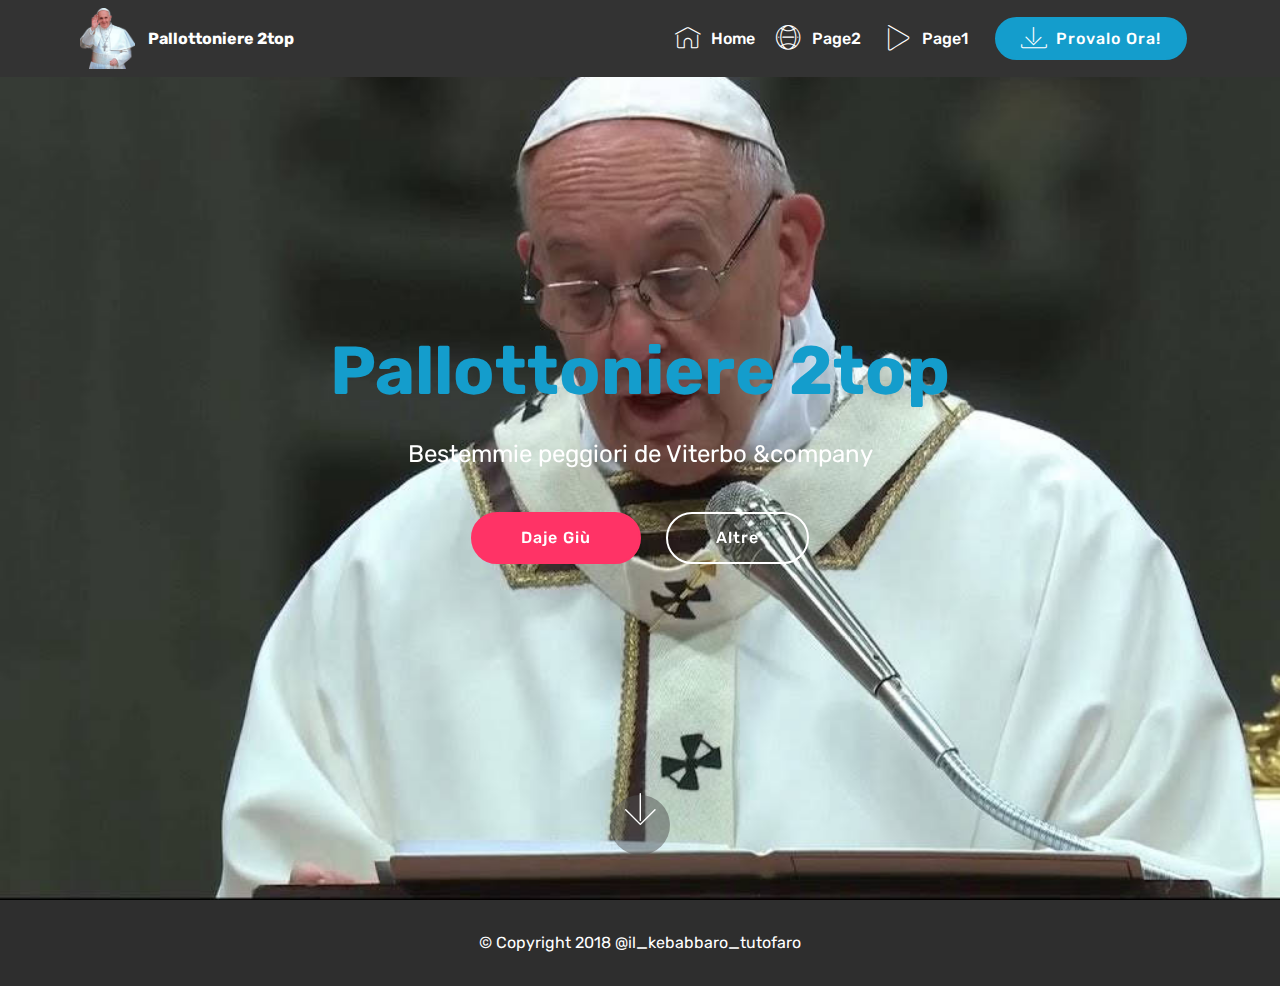
<file: index.html>
<!DOCTYPE html>
<html >
<head>
  <!-- Site made with Mobirise Website Builder v4.7.1, https://mobirise.com -->
  <meta charset="UTF-8">
  <meta http-equiv="X-UA-Compatible" content="IE=edge">
  <meta name="generator" content="Mobirise v4.7.1, mobirise.com">
  <meta name="viewport" content="width=device-width, initial-scale=1, minimum-scale=1">
  <link rel="shortcut icon" href="assets/images/bc5d65068d0b70998c76e0735297e8a6-122x135.png" type="image/x-icon">
  <meta name="description" content="">
  <title>Home</title>
  <link rel="stylesheet" href="assets/web/assets/mobirise-icons/mobirise-icons.css">
  <link rel="stylesheet" href="assets/tether/tether.min.css">
  <link rel="stylesheet" href="assets/bootstrap/css/bootstrap.min.css">
  <link rel="stylesheet" href="assets/bootstrap/css/bootstrap-grid.min.css">
  <link rel="stylesheet" href="assets/bootstrap/css/bootstrap-reboot.min.css">
  <link rel="stylesheet" href="assets/dropdown/css/style.css">
  <link rel="stylesheet" href="assets/theme/css/style.css">
  <link rel="stylesheet" href="assets/mobirise/css/mbr-additional.css" type="text/css">
  
  
  
</head>
<body>
  <section class="menu cid-qPjMbN5ZIn" once="menu" id="menu1-3">

    

    <nav class="navbar navbar-expand beta-menu navbar-dropdown align-items-center navbar-fixed-top navbar-toggleable-sm">
        <button class="navbar-toggler navbar-toggler-right" type="button" data-toggle="collapse" data-target="#navbarSupportedContent" aria-controls="navbarSupportedContent" aria-expanded="false" aria-label="Toggle navigation">
            <div class="hamburger">
                <span></span>
                <span></span>
                <span></span>
                <span></span>
            </div>
        </button>
        <div class="menu-logo">
            <div class="navbar-brand">
                <span class="navbar-logo">
                    <a href="index.html">
                         <img src="assets/images/bc5d65068d0b70998c76e0735297e8a6-122x135.png" alt="Mobirise" title="" style="height: 3.8rem;">
                    </a>
                </span>
                <span class="navbar-caption-wrap"><a class="navbar-caption text-white display-4" href="index.html">
                        Pallottoniere 2top
                    </a></span>
            </div>
        </div>
        <div class="collapse navbar-collapse" id="navbarSupportedContent">
            <ul class="navbar-nav nav-dropdown" data-app-modern-menu="true"><li class="nav-item">
                    <a class="nav-link link text-white display-4" href="index.html">
                        <span class="mbri-home mbr-iconfont mbr-iconfont-btn"></span>
                        Home</a>
                </li>
                <li class="nav-item">
                    <a class="nav-link link text-white display-4" href="page2.html"><span class="mbri-globe-2 mbr-iconfont mbr-iconfont-btn"></span>
                        
                        Page2&nbsp;</a>
                </li><li class="nav-item"><a class="nav-link link text-white display-4" href="page1.html"><span class="mbri-play mbr-iconfont mbr-iconfont-btn"></span>
                        
                        Page1&nbsp;</a></li></ul>
            <div class="navbar-buttons mbr-section-btn">
                <a class="btn btn-sm btn-primary display-4" href="https://mobirise.com">
                    <span class="mbri-save mbr-iconfont mbr-iconfont-btn "></span>
                    Provalo Ora!
                </a>
            </div>
        </div>
    </nav>
</section>

<section class="engine"><a href="https://mobirise.ws/d">best web page software</a></section><section class="cid-qPjHJzasAs mbr-fullscreen mbr-parallax-background" id="header2-0">

    

    

    <div class="container align-center">
        <div class="row justify-content-md-center">
            <div class="mbr-white col-md-10">
                <h1 class="mbr-section-title mbr-bold pb-3 mbr-fonts-style display-1">Pallottoniere 2top</h1>
                
                <p class="mbr-text pb-3 mbr-fonts-style display-5">Bestemmie peggiori de Viterbo &amp;company</p>
                <div class="mbr-section-btn"><a class="btn btn-md btn-secondary display-4" href="page1.html">Daje Giù</a>
                    <a class="btn btn-md btn-white-outline display-4" href="page2.html">Altre</a></div>
            </div>
        </div>
    </div>
    <div class="mbr-arrow hidden-sm-down" aria-hidden="true">
        <a href="#next">
            <i class="mbri-down mbr-iconfont"></i>
        </a>
    </div>
</section>

<section once="" class="cid-qPjQUUlkT8" id="footer6-8">

    

    

    <div class="container">
        <div class="media-container-row align-center mbr-white">
            <div class="col-12">
                <p class="mbr-text mb-0 mbr-fonts-style display-7">
                    © Copyright 2018 @il_kebabbaro_tutofaro</p>
            </div>
        </div>
    </div>
</section>


  <script src="assets/web/assets/jquery/jquery.min.js"></script>
  <script src="assets/popper/popper.min.js"></script>
  <script src="assets/tether/tether.min.js"></script>
  <script src="assets/bootstrap/js/bootstrap.min.js"></script>
  <script src="assets/smoothscroll/smooth-scroll.js"></script>
  <script src="assets/dropdown/js/script.min.js"></script>
  <script src="assets/touchswipe/jquery.touch-swipe.min.js"></script>
  <script src="assets/parallax/jarallax.min.js"></script>
  <script src="assets/theme/js/script.js"></script>
  
  
</body>
</html>
</file>
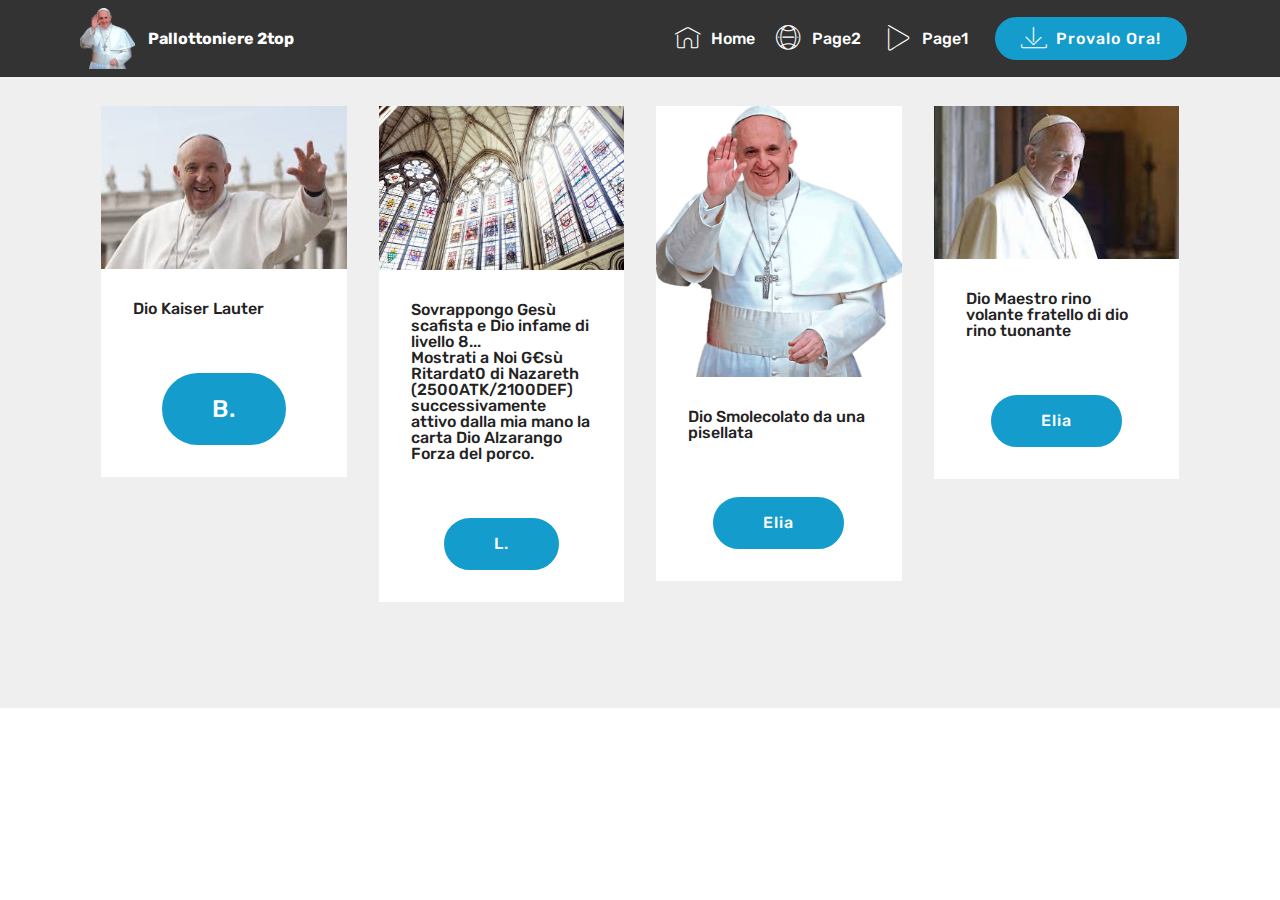
<file: page1.html>
<!DOCTYPE html>
<html >
<head>
  <!-- Site made with Mobirise Website Builder v4.7.1, https://mobirise.com -->
  <meta charset="UTF-8">
  <meta http-equiv="X-UA-Compatible" content="IE=edge">
  <meta name="generator" content="Mobirise v4.7.1, mobirise.com">
  <meta name="viewport" content="width=device-width, initial-scale=1, minimum-scale=1">
  <link rel="shortcut icon" href="assets/images/bc5d65068d0b70998c76e0735297e8a6-122x135.png" type="image/x-icon">
  <meta name="description" content="Web Creator Description">
  <title>Best 1</title>
  <link rel="stylesheet" href="assets/web/assets/mobirise-icons/mobirise-icons.css">
  <link rel="stylesheet" href="assets/tether/tether.min.css">
  <link rel="stylesheet" href="assets/bootstrap/css/bootstrap.min.css">
  <link rel="stylesheet" href="assets/bootstrap/css/bootstrap-grid.min.css">
  <link rel="stylesheet" href="assets/bootstrap/css/bootstrap-reboot.min.css">
  <link rel="stylesheet" href="assets/dropdown/css/style.css">
  <link rel="stylesheet" href="assets/theme/css/style.css">
  <link rel="stylesheet" href="assets/mobirise/css/mbr-additional.css" type="text/css">
  
  
  
</head>
<body>
  <section class="menu cid-qPjI7ln8hJ" once="menu" id="menu1-1">

    

    <nav class="navbar navbar-expand beta-menu navbar-dropdown align-items-center navbar-fixed-top navbar-toggleable-sm">
        <button class="navbar-toggler navbar-toggler-right" type="button" data-toggle="collapse" data-target="#navbarSupportedContent" aria-controls="navbarSupportedContent" aria-expanded="false" aria-label="Toggle navigation">
            <div class="hamburger">
                <span></span>
                <span></span>
                <span></span>
                <span></span>
            </div>
        </button>
        <div class="menu-logo">
            <div class="navbar-brand">
                <span class="navbar-logo">
                    <a href="index.html">
                         <img src="assets/images/bc5d65068d0b70998c76e0735297e8a6-122x135.png" alt="Mobirise" title="" style="height: 3.8rem;">
                    </a>
                </span>
                <span class="navbar-caption-wrap"><a class="navbar-caption text-white display-4" href="index.html">
                        Pallottoniere 2top
                    </a></span>
            </div>
        </div>
        <div class="collapse navbar-collapse" id="navbarSupportedContent">
            <ul class="navbar-nav nav-dropdown" data-app-modern-menu="true"><li class="nav-item">
                    <a class="nav-link link text-white display-4" href="index.html">
                        <span class="mbri-home mbr-iconfont mbr-iconfont-btn"></span>
                        Home</a>
                </li>
                <li class="nav-item">
                    <a class="nav-link link text-white display-4" href="page2.html"><span class="mbri-globe-2 mbr-iconfont mbr-iconfont-btn"></span>
                        
                        Page2&nbsp;</a>
                </li><li class="nav-item"><a class="nav-link link text-white display-4" href="page1.html"><span class="mbri-play mbr-iconfont mbr-iconfont-btn"></span>
                        
                        Page1&nbsp;</a></li></ul>
            <div class="navbar-buttons mbr-section-btn">
                <a class="btn btn-sm btn-primary display-4" href="https://mobirise.com">
                    <span class="mbri-save mbr-iconfont mbr-iconfont-btn "></span>
                    Provalo Ora!
                </a>
            </div>
        </div>
    </nav>
</section>

<section class="engine"><a href="https://mobirise.ws/i">build free website</a></section><section class="features3 cid-qPjIuVZmFY" id="features3-2">

    

    
    <div class="container">
        <div class="media-container-row">
            <div class="card p-3 col-12 col-md-6 col-lg-3">
                <div class="card-wrapper">
                    <div class="card-img">
                        <img src="assets/images/download-1-276x183.jpg" alt="Mobirise" title="">
                    </div>
                    <div class="card-box">
                        <h4 class="card-title mbr-fonts-style display-7">Dio Kaiser Lauter</h4>
                        <p class="mbr-text mbr-fonts-style display-7"></p>
                    </div>
                    <div class="mbr-section-btn text-center"><a href="https://mobirise.com" class="btn btn-primary display-5">B.</a></div>
                </div>
            </div>

            <div class="card p-3 col-12 col-md-6 col-lg-3">
                <div class="card-wrapper">
                    <div class="card-img">
                        <img src="assets/images/mbr-676x451.jpg" alt="Mobirise" title="">
                    </div>
                    <div class="card-box">
                        <h4 class="card-title mbr-fonts-style display-7">Sovrappongo Gesù scafista e Dio infame di livello 8...<br>Mostrati a Noi G€sù Ritardat0 di Nazareth<br>(2500ATK/2100DEF)<br>successivamente attivo dalla mia mano la carta Dio Alzarango Forza del porco.</h4>
                        <p class="mbr-text mbr-fonts-style display-7"></p>
                    </div>
                    <div class="mbr-section-btn text-center"><a href="https://mobirise.com" class="btn btn-primary display-4">L.</a></div>
                </div>
            </div>

            <div class="card p-3 col-12 col-md-6 col-lg-3">
                <div class="card-wrapper">
                    <div class="card-img">
                        <img src="assets/images/bc5d65068d0b70998c76e0735297e8a6-676x746.png" alt="Mobirise" title="">
                    </div>
                    <div class="card-box">
                        <h4 class="card-title mbr-fonts-style display-7">Dio Smolecolato da una pisellata</h4>
                        <p class="mbr-text mbr-fonts-style display-7"></p>
                    </div>
                    <div class="mbr-section-btn text-center"><a href="https://mobirise.com" class="btn btn-primary display-4">Elia</a></div>
                </div>
            </div>

            <div class="card p-3 col-12 col-md-6 col-lg-3">
                <div class="card-wrapper">
                    <div class="card-img">
                        <img src="assets/images/download-284x177.jpg" alt="Mobirise" title="">
                    </div>
                    <div class="card-box">
                        <h4 class="card-title mbr-fonts-style display-7">Dio Maestro rino volante fratello di dio rino tuonante</h4>
                        <p class="mbr-text mbr-fonts-style display-7"></p>
                    </div>
                    <div class="mbr-section-btn text-center"><a href="https://mobirise.com" class="btn btn-primary display-4">Elia</a></div>
                </div>
            </div>
        </div>
    </div>
</section>


  <script src="assets/web/assets/jquery/jquery.min.js"></script>
  <script src="assets/popper/popper.min.js"></script>
  <script src="assets/tether/tether.min.js"></script>
  <script src="assets/bootstrap/js/bootstrap.min.js"></script>
  <script src="assets/smoothscroll/smooth-scroll.js"></script>
  <script src="assets/dropdown/js/script.min.js"></script>
  <script src="assets/touchswipe/jquery.touch-swipe.min.js"></script>
  <script src="assets/theme/js/script.js"></script>
  
  
</body>
</html>
</file>
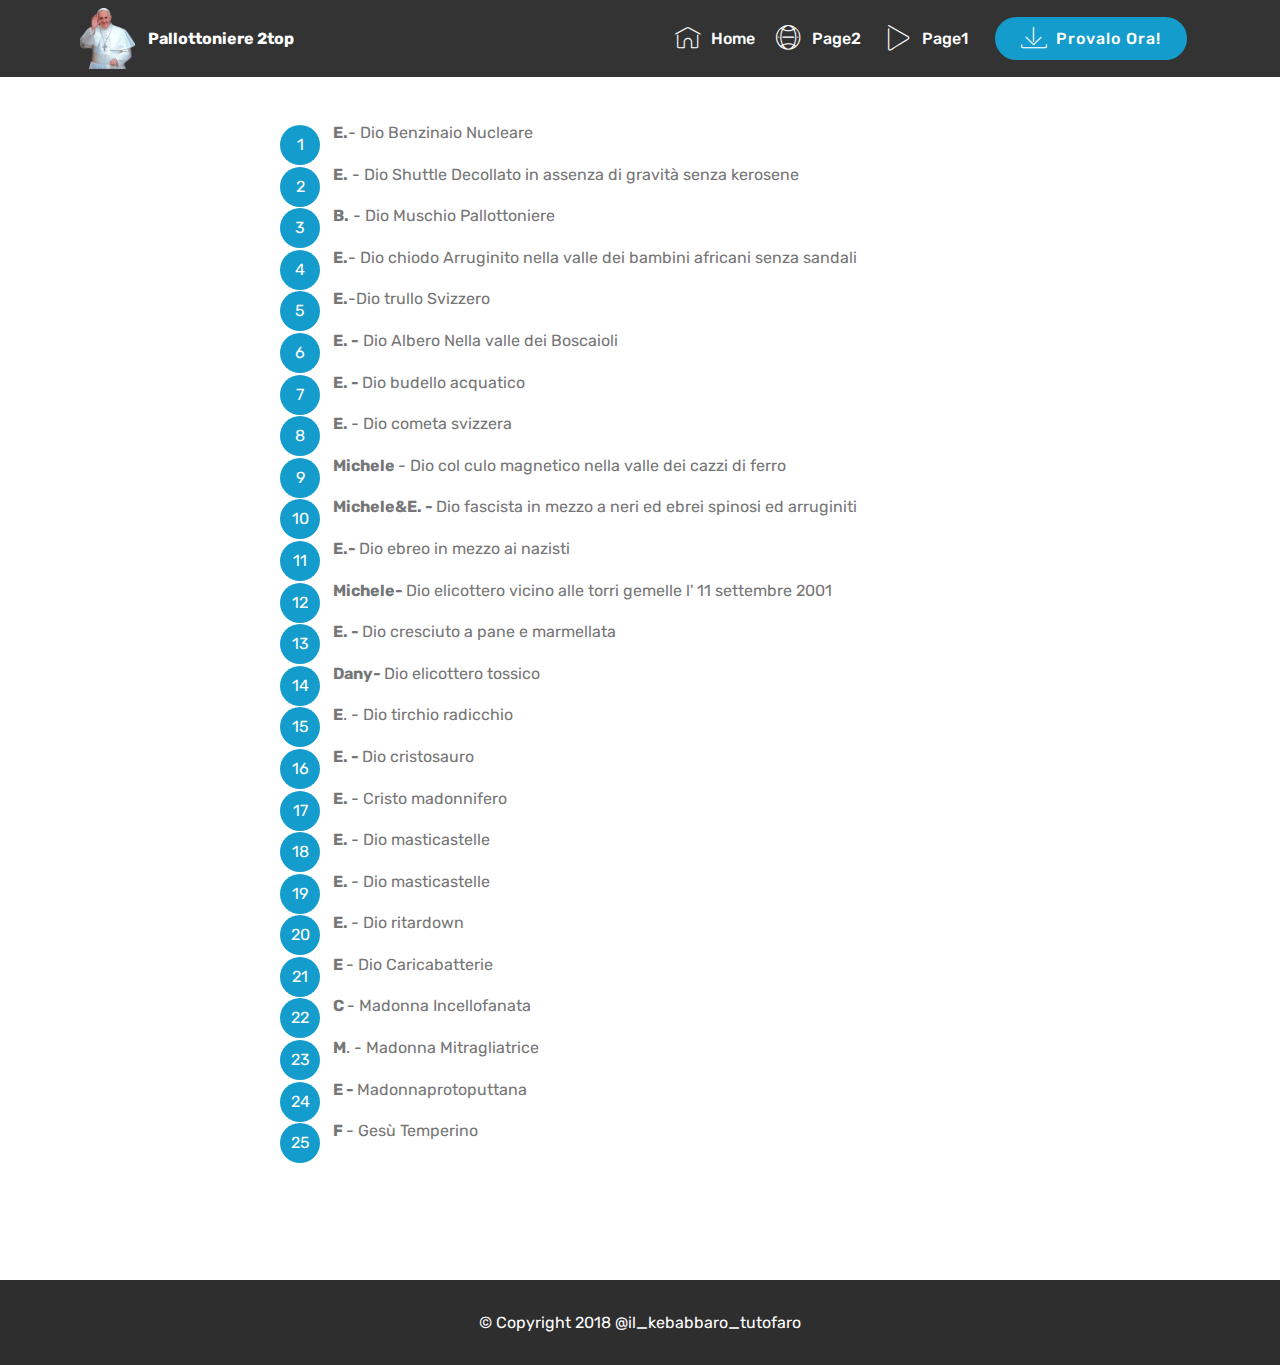
<file: page2.html>
<!DOCTYPE html>
<html >
<head>
  <!-- Site made with Mobirise Website Builder v4.7.1, https://mobirise.com -->
  <meta charset="UTF-8">
  <meta http-equiv="X-UA-Compatible" content="IE=edge">
  <meta name="generator" content="Mobirise v4.7.1, mobirise.com">
  <meta name="viewport" content="width=device-width, initial-scale=1, minimum-scale=1">
  <link rel="shortcut icon" href="assets/images/bc5d65068d0b70998c76e0735297e8a6-122x135.png" type="image/x-icon">
  <meta name="description" content="Web Site Creator Description">
  <title>Page 2</title>
  <link rel="stylesheet" href="assets/web/assets/mobirise-icons/mobirise-icons.css">
  <link rel="stylesheet" href="assets/tether/tether.min.css">
  <link rel="stylesheet" href="assets/bootstrap/css/bootstrap.min.css">
  <link rel="stylesheet" href="assets/bootstrap/css/bootstrap-grid.min.css">
  <link rel="stylesheet" href="assets/bootstrap/css/bootstrap-reboot.min.css">
  <link rel="stylesheet" href="assets/dropdown/css/style.css">
  <link rel="stylesheet" href="assets/theme/css/style.css">
  <link rel="stylesheet" href="assets/mobirise/css/mbr-additional.css" type="text/css">
  
  
  
</head>
<body>
  <section class="menu cid-qPjMbN5ZIn" once="menu" id="menu1-4">

    

    <nav class="navbar navbar-expand beta-menu navbar-dropdown align-items-center navbar-fixed-top navbar-toggleable-sm">
        <button class="navbar-toggler navbar-toggler-right" type="button" data-toggle="collapse" data-target="#navbarSupportedContent" aria-controls="navbarSupportedContent" aria-expanded="false" aria-label="Toggle navigation">
            <div class="hamburger">
                <span></span>
                <span></span>
                <span></span>
                <span></span>
            </div>
        </button>
        <div class="menu-logo">
            <div class="navbar-brand">
                <span class="navbar-logo">
                    <a href="index.html">
                         <img src="assets/images/bc5d65068d0b70998c76e0735297e8a6-122x135.png" alt="Mobirise" title="" style="height: 3.8rem;">
                    </a>
                </span>
                <span class="navbar-caption-wrap"><a class="navbar-caption text-white display-4" href="index.html">
                        Pallottoniere 2top
                    </a></span>
            </div>
        </div>
        <div class="collapse navbar-collapse" id="navbarSupportedContent">
            <ul class="navbar-nav nav-dropdown" data-app-modern-menu="true"><li class="nav-item">
                    <a class="nav-link link text-white display-4" href="index.html">
                        <span class="mbri-home mbr-iconfont mbr-iconfont-btn"></span>
                        Home</a>
                </li>
                <li class="nav-item">
                    <a class="nav-link link text-white display-4" href="page2.html"><span class="mbri-globe-2 mbr-iconfont mbr-iconfont-btn"></span>
                        
                        Page2&nbsp;</a>
                </li><li class="nav-item"><a class="nav-link link text-white display-4" href="page1.html"><span class="mbri-play mbr-iconfont mbr-iconfont-btn"></span>
                        
                        Page1&nbsp;</a></li></ul>
            <div class="navbar-buttons mbr-section-btn">
                <a class="btn btn-sm btn-primary display-4" href="https://mobirise.com">
                    <span class="mbri-save mbr-iconfont mbr-iconfont-btn "></span>
                    Provalo Ora!
                </a>
            </div>
        </div>
    </nav>
</section>

<section class="engine"><a href="https://mobirise.ws/o">mobile website builder</a></section><section class="mbr-section article content11 cid-qPjN7nq0hi" id="content11-6">
     

    <div class="container">
        <div class="media-container-row">
            <div class="mbr-text counter-container col-12 col-md-8 mbr-fonts-style display-7">
                <ol>
                    <li><strong>E.</strong>- Dio Benzinaio Nucleare&nbsp;</li>
                    <li><strong>E.</strong>&nbsp;- Dio Shuttle Decollato in assenza di gravità senza kerosene</li>
                    <li><strong>B.</strong>&nbsp;- Dio Muschio Pallottoniere</li><li><strong>E.</strong>- Dio chiodo Arruginito nella valle dei bambini africani senza sandali&nbsp;</li><li><strong>E.</strong>-Dio trullo Svizzero&nbsp;</li><li><strong>E. -</strong>&nbsp;Dio Albero Nella valle dei Boscaioli&nbsp;</li><li><strong>E. - </strong>Dio budello acquatico</li><li><strong>E.&nbsp;</strong>- Dio cometa svizzera&nbsp;</li><li><strong>Michele </strong>- Dio col culo magnetico nella valle dei cazzi di ferro</li><li><strong>Michele&amp;E. - </strong>Dio fascista in mezzo a neri ed ebrei spinosi ed arruginiti</li><li><strong>E.</strong><strong>- </strong><span style="font-size: 1rem;">Dio ebreo in mezzo ai nazisti&nbsp;</span></li><li><strong>Michele- </strong>Dio elicottero vicino alle torri gemelle l' 11 settembre 2001</li><li><strong>E. - </strong>Dio cresciuto a pane e marmellata&nbsp;</li><li><strong>Dany- </strong>Dio elicottero tossico&nbsp;</li><li><strong>E</strong>. - Dio tirchio radicchio</li><li><strong>E. - </strong>Dio cristosauro</li><li><strong>E. </strong>- Cristo madonnifero</li><li><strong>E. </strong>- Dio masticastelle</li><li><strong>E. </strong>- Dio masticastelle</li><li><strong>E. </strong>- Dio ritardown</li><li><strong>E </strong>- Dio Caricabatterie</li><li><strong>C </strong>- Madonna Incellofanata</li><li><strong>M</strong>. - Madonna Mitragliatrice</li><li><strong>E - </strong>Madonnaprotoputtana</li><li><strong>F </strong>- Gesù Temperino</li>
                </ol>
            </div>
        </div>
    </div>
</section>

<section once="" class="cid-qPjQhyiIXJ" id="footer6-7">

    

    

    <div class="container">
        <div class="media-container-row align-center mbr-white">
            <div class="col-12">
                <p class="mbr-text mb-0 mbr-fonts-style display-7">
                    © Copyright 2018 @il_kebabbaro_tutofaro</p>
            </div>
        </div>
    </div>
</section>


  <script src="assets/web/assets/jquery/jquery.min.js"></script>
  <script src="assets/popper/popper.min.js"></script>
  <script src="assets/tether/tether.min.js"></script>
  <script src="assets/bootstrap/js/bootstrap.min.js"></script>
  <script src="assets/smoothscroll/smooth-scroll.js"></script>
  <script src="assets/dropdown/js/script.min.js"></script>
  <script src="assets/touchswipe/jquery.touch-swipe.min.js"></script>
  <script src="assets/theme/js/script.js"></script>
  
  
</body>
</html>
</file>
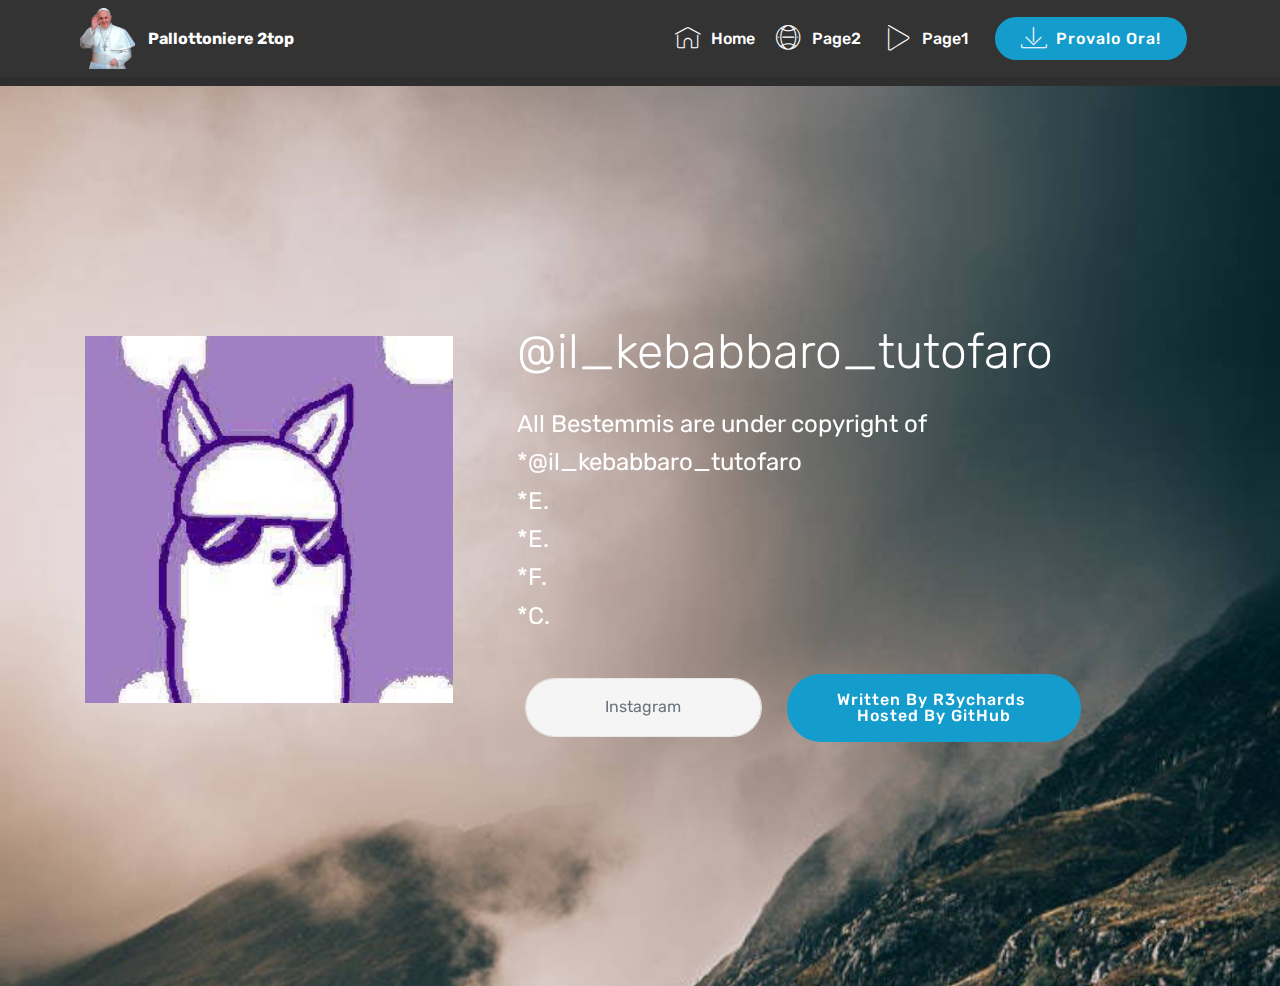
<file: page3.html>
<!DOCTYPE html>
<html >
<head>
  <!-- Site made with Mobirise Website Builder v4.7.1, https://mobirise.com -->
  <meta charset="UTF-8">
  <meta http-equiv="X-UA-Compatible" content="IE=edge">
  <meta name="generator" content="Mobirise v4.7.1, mobirise.com">
  <meta name="viewport" content="width=device-width, initial-scale=1, minimum-scale=1">
  <link rel="shortcut icon" href="assets/images/bc5d65068d0b70998c76e0735297e8a6-122x135.png" type="image/x-icon">
  <meta name="description" content="Web Site Generator Description">
  <title>Credits</title>
  <link rel="stylesheet" href="assets/web/assets/mobirise-icons/mobirise-icons.css">
  <link rel="stylesheet" href="assets/tether/tether.min.css">
  <link rel="stylesheet" href="assets/bootstrap/css/bootstrap.min.css">
  <link rel="stylesheet" href="assets/bootstrap/css/bootstrap-grid.min.css">
  <link rel="stylesheet" href="assets/bootstrap/css/bootstrap-reboot.min.css">
  <link rel="stylesheet" href="assets/dropdown/css/style.css">
  <link rel="stylesheet" href="assets/theme/css/style.css">
  <link rel="stylesheet" href="assets/mobirise/css/mbr-additional.css" type="text/css">
  
  
  
</head>
<body>
  <section class="menu cid-qPjMbN5ZIn" once="menu" id="menu1-9">

    

    <nav class="navbar navbar-expand beta-menu navbar-dropdown align-items-center navbar-fixed-top navbar-toggleable-sm">
        <button class="navbar-toggler navbar-toggler-right" type="button" data-toggle="collapse" data-target="#navbarSupportedContent" aria-controls="navbarSupportedContent" aria-expanded="false" aria-label="Toggle navigation">
            <div class="hamburger">
                <span></span>
                <span></span>
                <span></span>
                <span></span>
            </div>
        </button>
        <div class="menu-logo">
            <div class="navbar-brand">
                <span class="navbar-logo">
                    <a href="index.html">
                         <img src="assets/images/bc5d65068d0b70998c76e0735297e8a6-122x135.png" alt="Mobirise" title="" style="height: 3.8rem;">
                    </a>
                </span>
                <span class="navbar-caption-wrap"><a class="navbar-caption text-white display-4" href="index.html">
                        Pallottoniere 2top
                    </a></span>
            </div>
        </div>
        <div class="collapse navbar-collapse" id="navbarSupportedContent">
            <ul class="navbar-nav nav-dropdown" data-app-modern-menu="true"><li class="nav-item">
                    <a class="nav-link link text-white display-4" href="index.html">
                        <span class="mbri-home mbr-iconfont mbr-iconfont-btn"></span>
                        Home</a>
                </li>
                <li class="nav-item">
                    <a class="nav-link link text-white display-4" href="page2.html"><span class="mbri-globe-2 mbr-iconfont mbr-iconfont-btn"></span>
                        
                        Page2&nbsp;</a>
                </li><li class="nav-item"><a class="nav-link link text-white display-4" href="page1.html"><span class="mbri-play mbr-iconfont mbr-iconfont-btn"></span>
                        
                        Page1&nbsp;</a></li></ul>
            <div class="navbar-buttons mbr-section-btn">
                <a class="btn btn-sm btn-primary display-4" href="https://mobirise.com">
                    <span class="mbri-save mbr-iconfont mbr-iconfont-btn "></span>
                    Provalo Ora!
                </a>
            </div>
        </div>
    </nav>
</section>

<section class="engine"><a href="https://mobirise.ws/m">drag and drop website builder</a></section><section once="" class="cid-qPjQhyiIXJ" id="footer6-a">

    

    

    <div class="container">
        <div class="media-container-row align-center mbr-white">
            <div class="col-12">
                <p class="mbr-text mb-0 mbr-fonts-style display-7">
                    © Copyright 2018 @il_kebabbaro_tutofaro</p>
            </div>
        </div>
    </div>
</section>

<section class="header14 cid-qPoN3FzX37 mbr-fullscreen mbr-parallax-background" id="header14-b">

    

    

    <div class="container">
        <div class="media-container-row">

            <div class="mbr-figure" style="width: 60%;">
                <img src="assets/images/pp-284x283.jpg" alt="Mobirise" title="">
            </div>

            <div class="media-content">
                <h1 class="mbr-section-title pb-3 align-left mbr-white mbr-fonts-style display-2">
                    @il_kebabbaro_tutofaro</h1>
                
                <div class="mbr-section-text  pb-3 ">
                    <p class="mbr-text align-left mbr-white mbr-fonts-style display-5">All Bestemmis are under copyright of *@il_kebabbaro_tutofaro<br>*E.<br>*E.<br>*F.<br>*C.</p>
                </div>

                <div class="media-container-column" data-form-type="formoid">
                    
                    <form class="form-inline" action="https://www.instagram.com/il_kebabbaro_tutofaro/?hl=it" method="post">
                        
                        <div class="form-group">
                            <input type="email" class="form-control input-sm input-inverse" name="email" required="" data-form-field="Email" placeholder="Instagram" id="email-header14-b">
                        </div>
                        <div class="buttons-wrap"><button href="" class="btn btn-primary display-4" type="submit" role="button">Written By R3ychards&nbsp;<br>Hosted By GitHub<br></button></div>
                    </form>
                </div>
            </div>
        </div>
    </div>
</section>


  <script src="assets/web/assets/jquery/jquery.min.js"></script>
  <script src="assets/popper/popper.min.js"></script>
  <script src="assets/tether/tether.min.js"></script>
  <script src="assets/bootstrap/js/bootstrap.min.js"></script>
  <script src="assets/smoothscroll/smooth-scroll.js"></script>
  <script src="assets/dropdown/js/script.min.js"></script>
  <script src="assets/touchswipe/jquery.touch-swipe.min.js"></script>
  <script src="assets/parallax/jarallax.min.js"></script>
  <script src="assets/theme/js/script.js"></script>
  
  
</body>
</html>
</file>
<file: assets/web/assets/mobirise-icons/mobirise-icons.css>
@font-face {
  font-family: 'MobiriseIcons';
  src:  url('mobirise-icons.eot?spat4u');
  src:  url('mobirise-icons.eot?spat4u#iefix') format('embedded-opentype'),
    url('mobirise-icons.ttf?spat4u') format('truetype'),
    url('mobirise-icons.woff?spat4u') format('woff'),
    url('mobirise-icons.svg?spat4u#MobiriseIcons') format('svg');
  font-weight: normal;
  font-style: normal;
}

[class^="mbri-"], [class*=" mbri-"] {
  /* use !important to prevent issues with browser extensions that change fonts */
  font-family: MobiriseIcons !important;
  speak: none;
  font-style: normal;
  font-weight: normal;
  font-variant: normal;
  text-transform: none;
  line-height: 1;

  /* Better Font Rendering =========== */
  -webkit-font-smoothing: antialiased;
  -moz-osx-font-smoothing: grayscale;
}

.mbri-add-submenu:before {
  content: "\e900";
}
.mbri-alert:before {
  content: "\e901";
}
.mbri-align-center:before {
  content: "\e902";
}
.mbri-align-justify:before {
  content: "\e903";
}
.mbri-align-left:before {
  content: "\e904";
}
.mbri-align-right:before {
  content: "\e905";
}
.mbri-android:before {
  content: "\e906";
}
.mbri-apple:before {
  content: "\e907";
}
.mbri-arrow-down:before {
  content: "\e908";
}
.mbri-arrow-next:before {
  content: "\e909";
}
.mbri-arrow-prev:before {
  content: "\e90a";
}
.mbri-arrow-up:before {
  content: "\e90b";
}
.mbri-bold:before {
  content: "\e90c";
}
.mbri-bookmark:before {
  content: "\e90d";
}
.mbri-bootstrap:before {
  content: "\e90e";
}
.mbri-briefcase:before {
  content: "\e90f";
}
.mbri-browse:before {
  content: "\e910";
}
.mbri-bulleted-list:before {
  content: "\e911";
}
.mbri-calendar:before {
  content: "\e912";
}
.mbri-camera:before {
  content: "\e913";
}
.mbri-cart-add:before {
  content: "\e914";
}
.mbri-cart-full:before {
  content: "\e915";
}
.mbri-cash:before {
  content: "\e916";
}
.mbri-change-style:before {
  content: "\e917";
}
.mbri-chat:before {
  content: "\e918";
}
.mbri-clock:before {
  content: "\e919";
}
.mbri-close:before {
  content: "\e91a";
}
.mbri-cloud:before {
  content: "\e91b";
}
.mbri-code:before {
  content: "\e91c";
}
.mbri-contact-form:before {
  content: "\e91d";
}
.mbri-credit-card:before {
  content: "\e91e";
}
.mbri-cursor-click:before {
  content: "\e91f";
}
.mbri-cust-feedback:before {
  content: "\e920";
}
.mbri-database:before {
  content: "\e921";
}
.mbri-delivery:before {
  content: "\e922";
}
.mbri-desktop:before {
  content: "\e923";
}
.mbri-devices:before {
  content: "\e924";
}
.mbri-down:before {
  content: "\e925";
}
.mbri-download:before {
  content: "\e989";
}
.mbri-drag-n-drop:before {
  content: "\e927";
}
.mbri-drag-n-drop2:before {
  content: "\e928";
}
.mbri-edit:before {
  content: "\e929";
}
.mbri-edit2:before {
  content: "\e92a";
}
.mbri-error:before {
  content: "\e92b";
}
.mbri-extension:before {
  content: "\e92c";
}
.mbri-features:before {
  content: "\e92d";
}
.mbri-file:before {
  content: "\e92e";
}
.mbri-flag:before {
  content: "\e92f";
}
.mbri-folder:before {
  content: "\e930";
}
.mbri-gift:before {
  content: "\e931";
}
.mbri-github:before {
  content: "\e932";
}
.mbri-globe:before {
  content: "\e933";
}
.mbri-globe-2:before {
  content: "\e934";
}
.mbri-growing-chart:before {
  content: "\e935";
}
.mbri-hearth:before {
  content: "\e936";
}
.mbri-help:before {
  content: "\e937";
}
.mbri-home:before {
  content: "\e938";
}
.mbri-hot-cup:before {
  content: "\e939";
}
.mbri-idea:before {
  content: "\e93a";
}
.mbri-image-gallery:before {
  content: "\e93b";
}
.mbri-image-slider:before {
  content: "\e93c";
}
.mbri-info:before {
  content: "\e93d";
}
.mbri-italic:before {
  content: "\e93e";
}
.mbri-key:before {
  content: "\e93f";
}
.mbri-laptop:before {
  content: "\e940";
}
.mbri-layers:before {
  content: "\e941";
}
.mbri-left-right:before {
  content: "\e942";
}
.mbri-left:before {
  content: "\e943";
}
.mbri-letter:before {
  content: "\e944";
}
.mbri-like:before {
  content: "\e945";
}
.mbri-link:before {
  content: "\e946";
}
.mbri-lock:before {
  content: "\e947";
}
.mbri-login:before {
  content: "\e948";
}
.mbri-logout:before {
  content: "\e949";
}
.mbri-magic-stick:before {
  content: "\e94a";
}
.mbri-map-pin:before {
  content: "\e94b";
}
.mbri-menu:before {
  content: "\e94c";
}
.mbri-mobile:before {
  content: "\e94d";
}
.mbri-mobile2:before {
  content: "\e94e";
}
.mbri-mobirise:before {
  content: "\e94f";
}
.mbri-more-horizontal:before {
  content: "\e950";
}
.mbri-more-vertical:before {
  content: "\e951";
}
.mbri-music:before {
  content: "\e952";
}
.mbri-new-file:before {
  content: "\e953";
}
.mbri-numbered-list:before {
  content: "\e954";
}
.mbri-opened-folder:before {
  content: "\e955";
}
.mbri-pages:before {
  content: "\e956";
}
.mbri-paper-plane:before {
  content: "\e957";
}
.mbri-paperclip:before {
  content: "\e958";
}
.mbri-photo:before {
  content: "\e959";
}
.mbri-photos:before {
  content: "\e95a";
}
.mbri-pin:before {
  content: "\e95b";
}
.mbri-play:before {
  content: "\e95c";
}
.mbri-plus:before {
  content: "\e95d";
}
.mbri-preview:before {
  content: "\e95e";
}
.mbri-print:before {
  content: "\e95f";
}
.mbri-protect:before {
  content: "\e960";
}
.mbri-question:before {
  content: "\e961";
}
.mbri-quote-left:before {
  content: "\e962";
}
.mbri-quote-right:before {
  content: "\e963";
}
.mbri-refresh:before {
  content: "\e964";
}
.mbri-responsive:before {
  content: "\e965";
}
.mbri-right:before {
  content: "\e966";
}
.mbri-rocket:before {
  content: "\e967";
}
.mbri-sad-face:before {
  content: "\e968";
}
.mbri-sale:before {
  content: "\e969";
}
.mbri-save:before {
  content: "\e96a";
}
.mbri-search:before {
  content: "\e96b";
}
.mbri-setting:before {
  content: "\e96c";
}
.mbri-setting2:before {
  content: "\e96d";
}
.mbri-setting3:before {
  content: "\e96e";
}
.mbri-share:before {
  content: "\e96f";
}
.mbri-shopping-bag:before {
  content: "\e970";
}
.mbri-shopping-basket:before {
  content: "\e971";
}
.mbri-shopping-cart:before {
  content: "\e972";
}
.mbri-sites:before {
  content: "\e973";
}
.mbri-smile-face:before {
  content: "\e974";
}
.mbri-speed:before {
  content: "\e975";
}
.mbri-star:before {
  content: "\e976";
}
.mbri-success:before {
  content: "\e977";
}
.mbri-sun:before {
  content: "\e978";
}
.mbri-sun2:before {
  content: "\e979";
}
.mbri-tablet:before {
  content: "\e97a";
}
.mbri-tablet-vertical:before {
  content: "\e97b";
}
.mbri-target:before {
  content: "\e97c";
}
.mbri-timer:before {
  content: "\e97d";
}
.mbri-to-ftp:before {
  content: "\e97e";
}
.mbri-to-local-drive:before {
  content: "\e97f";
}
.mbri-touch-swipe:before {
  content: "\e980";
}
.mbri-touch:before {
  content: "\e981";
}
.mbri-trash:before {
  content: "\e982";
}
.mbri-underline:before {
  content: "\e983";
}
.mbri-unlink:before {
  content: "\e984";
}
.mbri-unlock:before {
  content: "\e985";
}
.mbri-up-down:before {
  content: "\e986";
}
.mbri-up:before {
  content: "\e987";
}
.mbri-update:before {
  content: "\e988";
}
.mbri-upload:before {
 content: "\e926"; 
}
.mbri-user:before {
  content: "\e98a";
}
.mbri-user2:before {
  content: "\e98b";
}
.mbri-users:before {
  content: "\e98c";
}
.mbri-video:before {
  content: "\e98d";
}
.mbri-video-play:before {
  content: "\e98e";
}
.mbri-watch:before {
  content: "\e98f";
}
.mbri-website-theme:before {
  content: "\e990";
}
.mbri-wifi:before {
  content: "\e991";
}
.mbri-windows:before {
  content: "\e992";
}
.mbri-zoom-out:before {
  content: "\e993";
}
.mbri-redo:before {
  content: "\e994";
}
.mbri-undo:before {
  content: "\e995";
}
</file>
<file: assets/dropdown/css/style.css>
.navbar-dropdown {
  left: 0;
  padding: 0;
  position: absolute;
  right: 0;
  top: 0;
  transition: all 0.45s ease;
  z-index: 1030;
  background: #282828; }
  .navbar-dropdown .navbar-logo {
    margin-right: 0.8rem;
    transition: margin 0.3s ease-in-out;
    vertical-align: middle; }
    .navbar-dropdown .navbar-logo img {
      height: 3.125rem;
      transition: all 0.3s ease-in-out; }
    .navbar-dropdown .navbar-logo.mbr-iconfont {
      font-size: 3.125rem;
      line-height: 3.125rem; }
  .navbar-dropdown .navbar-caption {
    font-weight: 700;
    white-space: normal;
    vertical-align: -4px;
    line-height: 3.125rem !important; }
    .navbar-dropdown .navbar-caption, .navbar-dropdown .navbar-caption:hover {
      color: inherit;
      text-decoration: none; }
  .navbar-dropdown .mbr-iconfont + .navbar-caption {
    vertical-align: -1px; }
  .navbar-dropdown.navbar-fixed-top {
    position: fixed; }
  .navbar-dropdown .navbar-brand span {
    vertical-align: -4px; }
  .navbar-dropdown.bg-color.transparent {
    background: none; }
  .navbar-dropdown.navbar-short .navbar-brand {
    padding: 0.625rem 0; }
    .navbar-dropdown.navbar-short .navbar-brand span {
      vertical-align: -1px; }
  .navbar-dropdown.navbar-short .navbar-caption {
    line-height: 2.375rem !important;
    vertical-align: -2px; }
  .navbar-dropdown.navbar-short .navbar-logo {
    margin-right: 0.5rem; }
    .navbar-dropdown.navbar-short .navbar-logo img {
      height: 2.375rem; }
    .navbar-dropdown.navbar-short .navbar-logo.mbr-iconfont {
      font-size: 2.375rem;
      line-height: 2.375rem; }
  .navbar-dropdown.navbar-short .mbr-table-cell {
    height: 3.625rem; }
  .navbar-dropdown .navbar-close {
    left: 0.6875rem;
    position: fixed;
    top: 0.75rem;
    z-index: 1000; }
  .navbar-dropdown .hamburger-icon {
    content: "";
    display: inline-block;
    vertical-align: middle;
    width: 16px;
    -webkit-box-shadow: 0 -6px 0 1px #282828,0 0 0 1px #282828,0 6px 0 1px #282828;
    -moz-box-shadow: 0 -6px 0 1px #282828,0 0 0 1px #282828,0 6px 0 1px #282828;
    box-shadow: 0 -6px 0 1px #282828,0 0 0 1px #282828,0 6px 0 1px #282828; }

.dropdown-menu .dropdown-toggle[data-toggle="dropdown-submenu"]::after {
  border-bottom: 0.35em solid transparent;
  border-left: 0.35em solid;
  border-right: 0;
  border-top: 0.35em solid transparent;
  margin-left: 0.3rem; }

.dropdown-menu .dropdown-item:focus {
  outline: 0; }

.nav-dropdown {
  font-size: 0.75rem;
  font-weight: 500;
  height: auto !important; }
  .nav-dropdown .nav-btn {
    padding-left: 1rem; }
  .nav-dropdown .link {
    margin: .667em 1.667em;
    font-weight: 500;
    padding: 0;
    transition: color .2s ease-in-out; }
    .nav-dropdown .link.dropdown-toggle {
      margin-right: 2.583em; }
      .nav-dropdown .link.dropdown-toggle::after {
        margin-left: .25rem;
        border-top: 0.35em solid;
        border-right: 0.35em solid transparent;
        border-left: 0.35em solid transparent;
        border-bottom: 0; }
      .nav-dropdown .link.dropdown-toggle[aria-expanded="true"] {
        margin: 0;
        padding: 0.667em 3.263em  0.667em 1.667em; }
  .nav-dropdown .link::after,
  .nav-dropdown .dropdown-item::after {
    color: inherit; }
  .nav-dropdown .btn {
    font-size: 0.75rem;
    font-weight: 700;
    letter-spacing: 0;
    margin-bottom: 0;
    padding-left: 1.25rem;
    padding-right: 1.25rem; }
  .nav-dropdown .dropdown-menu {
    border-radius: 0;
    border: 0;
    left: 0;
    margin: 0;
    padding-bottom: 1.25rem;
    padding-top: 1.25rem;
    position: relative; }
  .nav-dropdown .dropdown-submenu {
    margin-left: 0.125rem;
    top: 0; }
  .nav-dropdown .dropdown-item {
    font-weight: 500;
    line-height: 2;
    padding: 0.3846em 4.615em 0.3846em 1.5385em;
    position: relative;
    transition: color .2s ease-in-out, background-color .2s ease-in-out; }
    .nav-dropdown .dropdown-item::after {
      margin-top: -0.3077em;
      position: absolute;
      right: 1.1538em;
      top: 50%; }
    .nav-dropdown .dropdown-item:focus, .nav-dropdown .dropdown-item:hover {
      background: none; }

@media (max-width: 767px) {
  .nav-dropdown.navbar-toggleable-sm {
    bottom: 0;
    display: none;
    left: 0;
    overflow-x: hidden;
    position: fixed;
    top: 0;
    transform: translateX(-100%);
    -ms-transform: translateX(-100%);
    -webkit-transform: translateX(-100%);
    width: 18.75rem;
    z-index: 999; } }
.nav-dropdown.navbar-toggleable-xl {
  bottom: 0;
  display: none;
  left: 0;
  overflow-x: hidden;
  position: fixed;
  top: 0;
  transform: translateX(-100%);
  -ms-transform: translateX(-100%);
  -webkit-transform: translateX(-100%);
  width: 18.75rem;
  z-index: 999; }

.nav-dropdown-sm {
  display: block !important;
  overflow-x: hidden;
  overflow: auto;
  padding-top: 3.875rem; }
  .nav-dropdown-sm::after {
    content: "";
    display: block;
    height: 3rem;
    width: 100%; }
  .nav-dropdown-sm.collapse.in ~ .navbar-close {
    display: block !important; }
  .nav-dropdown-sm.collapsing, .nav-dropdown-sm.collapse.in {
    transform: translateX(0);
    -ms-transform: translateX(0);
    -webkit-transform: translateX(0);
    transition: all 0.25s ease-out;
    -webkit-transition: all 0.25s ease-out;
    background: #282828; }
  .nav-dropdown-sm.collapsing[aria-expanded="false"] {
    transform: translateX(-100%);
    -ms-transform: translateX(-100%);
    -webkit-transform: translateX(-100%); }
  .nav-dropdown-sm .nav-item {
    display: block;
    margin-left: 0 !important;
    padding-left: 0; }
  .nav-dropdown-sm .link,
  .nav-dropdown-sm .dropdown-item {
    border-top: 1px dotted rgba(255, 255, 255, 0.1);
    font-size: 0.8125rem;
    line-height: 1.6;
    margin: 0 !important;
    padding: 0.875rem 2.4rem 0.875rem 1.5625rem !important;
    position: relative;
    white-space: normal; }
    .nav-dropdown-sm .link:focus, .nav-dropdown-sm .link:hover,
    .nav-dropdown-sm .dropdown-item:focus,
    .nav-dropdown-sm .dropdown-item:hover {
      background: rgba(0, 0, 0, 0.2) !important;
      color: #c0a375; }
  .nav-dropdown-sm .nav-btn {
    position: relative;
    padding: 1.5625rem 1.5625rem 0 1.5625rem; }
    .nav-dropdown-sm .nav-btn::before {
      border-top: 1px dotted rgba(255, 255, 255, 0.1);
      content: "";
      left: 0;
      position: absolute;
      top: 0;
      width: 100%; }
    .nav-dropdown-sm .nav-btn + .nav-btn {
      padding-top: 0.625rem; }
      .nav-dropdown-sm .nav-btn + .nav-btn::before {
        display: none; }
  .nav-dropdown-sm .btn {
    padding: 0.625rem 0; }
  .nav-dropdown-sm .dropdown-toggle[data-toggle="dropdown-submenu"]::after {
    margin-left: .25rem;
    border-top: 0.35em solid;
    border-right: 0.35em solid transparent;
    border-left: 0.35em solid transparent;
    border-bottom: 0; }
  .nav-dropdown-sm .dropdown-toggle[data-toggle="dropdown-submenu"][aria-expanded="true"]::after {
    border-top: 0;
    border-right: 0.35em solid transparent;
    border-left: 0.35em solid transparent;
    border-bottom: 0.35em solid; }
  .nav-dropdown-sm .dropdown-menu {
    margin: 0;
    padding: 0;
    position: relative;
    top: 0;
    left: 0;
    width: 100%;
    border: 0;
    float: none;
    border-radius: 0;
    background: none; }
  .nav-dropdown-sm .dropdown-submenu {
    left: 100%;
    margin-left: 0.125rem;
    margin-top: -1.25rem;
    top: 0; }

.navbar-toggleable-sm .nav-dropdown .dropdown-menu {
  position: absolute; }

.navbar-toggleable-sm .nav-dropdown .dropdown-submenu {
  left: 100%;
  margin-left: 0.125rem;
  margin-top: -1.25rem;
  top: 0; }

.navbar-toggleable-sm.opened .nav-dropdown .dropdown-menu {
  position: relative; }

.navbar-toggleable-sm.opened .nav-dropdown .dropdown-submenu {
  left: 0;
  margin-left: 00rem;
  margin-top: 0rem;
  top: 0; }

.is-builder .nav-dropdown.collapsing {
  transition: none !important; }

/*# sourceMappingURL=style.css.map */
</file>
<file: assets/theme/css/style.css>
/*!
 * Mobirise v4 theme (https://mobirise.com/)
 * Copyright 2017 Mobirise
 */
section {
  background-color: #eeeeee; }

section,
.container,
.container-fluid {
  position: relative;
  word-wrap: break-word; }

a.mbr-iconfont:hover {
  text-decoration: none; }

.article .lead p, .article .lead ul, .article .lead ol, .article .lead pre, .article .lead blockquote {
  margin-bottom: 0; }

a {
  font-style: normal;
  font-weight: 400;
  cursor: pointer; }
  a, a:hover {
    text-decoration: none; }

figure {
  margin-bottom: 0; }

body {
  color: #232323; }

h1, h2, h3, h4, h5, h6,
.h1, .h2, .h3, .h4, .h5, .h6,
.display-1, .display-2, .display-3, .display-4 {
  line-height: 1;
  word-break: break-word;
  word-wrap: break-word; }

b, strong {
  font-weight: bold; }

blockquote {
  padding: 10px 0 10px 20px;
  position: relative;
  border-left: 2px solid;
  border-color: #ff3366; }

input:-webkit-autofill, input:-webkit-autofill:hover, input:-webkit-autofill:focus, input:-webkit-autofill:active {
  transition-delay: 9999s;
  transition-property: background-color, color; }

textarea[type="hidden"] {
  display: none; }

body {
  position: relative; }

section {
  background-position: 50% 50%;
  background-repeat: no-repeat;
  background-size: cover; }
  section .mbr-background-video,
  section .mbr-background-video-preview {
    position: absolute;
    bottom: 0;
    left: 0;
    right: 0;
    top: 0; }

.hidden {
  visibility: hidden; }

.mbr-z-index20 {
  z-index: 20; }

/*! Base colors */
.mbr-white {
  color: #ffffff; }

.mbr-black {
  color: #000000; }

.mbr-bg-white {
  background-color: #ffffff; }

.mbr-bg-black {
  background-color: #000000; }

/*! Text-aligns */
.align-left {
  text-align: left; }

.align-center {
  text-align: center; }

.align-right {
  text-align: right; }

@media (max-width: 767px) {
  .align-left, .align-center, .align-right, .mbr-section-btn, .mbr-section-title {
    text-align: center; } }
/*! Font-weight  */
.mbr-light {
  font-weight: 300; }

.mbr-regular {
  font-weight: 400; }

.mbr-semibold {
  font-weight: 500; }

.mbr-bold {
  font-weight: 700; }

/*! Media  */
.media-size-item {
  -webkit-flex: 1 1 auto;
  -moz-flex: 1 1 auto;
  -ms-flex: 1 1 auto;
  -o-flex: 1 1 auto;
  flex: 1 1 auto; }

.media-content {
  -webkit-flex-basis: 100%;
  flex-basis: 100%; }

.media-container-row {
  display: -ms-flexbox;
  display: -webkit-flex;
  display: flex;
  -webkit-flex-direction: row;
  -ms-flex-direction: row;
  flex-direction: row;
  -webkit-flex-wrap: wrap;
  -ms-flex-wrap: wrap;
  flex-wrap: wrap;
  -webkit-justify-content: center;
  -ms-flex-pack: center;
  justify-content: center;
  -webkit-align-content: center;
  -ms-flex-line-pack: center;
  align-content: center;
  -webkit-align-items: start;
  -ms-flex-align: start;
  align-items: start; }
  .media-container-row .media-size-item {
    width: 400px; }

.media-container-column {
  display: -ms-flexbox;
  display: -webkit-flex;
  display: flex;
  -webkit-flex-direction: column;
  -ms-flex-direction: column;
  flex-direction: column;
  -webkit-flex-wrap: wrap;
  -ms-flex-wrap: wrap;
  flex-wrap: wrap;
  -webkit-justify-content: center;
  -ms-flex-pack: center;
  justify-content: center;
  -webkit-align-content: center;
  -ms-flex-line-pack: center;
  align-content: center;
  -webkit-align-items: stretch;
  -ms-flex-align: stretch;
  align-items: stretch; }
  .media-container-column > * {
    width: 100%; }

@media (min-width: 992px) {
  .media-container-row {
    -webkit-flex-wrap: nowrap;
    -ms-flex-wrap: nowrap;
    flex-wrap: nowrap; } }
figure {
  overflow: hidden; }

figure[mbr-media-size] {
  transition: width 0.1s; }

.mbr-figure img, .mbr-figure iframe {
  display: block;
  width: 100%; }

.card {
  background-color: transparent;
  border: none; }

.card-img {
  text-align: center;
  flex-shrink: 0; }

.media {
  max-width: 100%;
  margin: 0 auto; }

.mbr-figure {
  -ms-flex-item-align: center;
  -ms-grid-row-align: center;
  -webkit-align-self: center;
  align-self: center; }

.media-container > div {
  max-width: 100%; }

.mbr-figure img, .card-img img {
  width: 100%; }

@media (max-width: 991px) {
  .media-size-item {
    width: auto !important; }

  .media {
    width: auto; }

  .mbr-figure {
    width: 100% !important; } }
/*! Buttons */
.mbr-section-btn {
  margin-left: -.25rem;
  margin-right: -.25rem;
  font-size: 0; }

nav .mbr-section-btn {
  margin-left: 0rem;
  margin-right: 0rem; }

/*! Btn icon margin */
.btn .mbr-iconfont, .btn.btn-sm .mbr-iconfont {
  cursor: pointer;
  margin-right: 0.5rem; }

.btn.btn-md .mbr-iconfont, .btn.btn-md .mbr-iconfont {
  margin-right: 0.8rem; }

.mbr-regular {
  font-weight: 400; }

.mbr-semibold {
  font-weight: 500; }

.mbr-bold {
  font-weight: 700; }

[type="submit"] {
  -webkit-appearance: none; }

/*! Full-screen */
.mbr-fullscreen .mbr-overlay {
  min-height: 100vh; }

.mbr-fullscreen {
  display: flex;
  display: -webkit-flex;
  display: -moz-flex;
  display: -ms-flex;
  display: -o-flex;
  align-items: center;
  -webkit-align-items: center;
  min-height: 100vh;
  padding-top: 3rem;
  padding-bottom: 3rem; }

/*! Map */
.map {
  height: 25rem;
  position: relative; }
  .map iframe {
    width: 100%;
    height: 100%; }

/* Form */
.form-asterisk {
  font-family: initial;
  position: absolute;
  top: -2px;
  font-weight: normal; }

/*! Scroll to top arrow */
.mbr-arrow-up {
  bottom: 25px;
  right: 90px;
  position: fixed;
  text-align: right;
  z-index: 5000;
  color: #ffffff;
  font-size: 32px;
  transform: rotate(180deg);
  -webkit-transform: rotate(180deg); }

.mbr-arrow-up a {
  background: rgba(0, 0, 0, 0.2);
  border-radius: 3px;
  color: #fff;
  display: inline-block;
  height: 60px;
  width: 60px;
  outline-style: none !important;
  position: relative;
  text-decoration: none;
  transition: all .3s ease-in-out;
  cursor: pointer;
  text-align: center; }
  .mbr-arrow-up a:hover {
    background-color: rgba(0, 0, 0, 0.4); }
  .mbr-arrow-up a i {
    line-height: 60px; }

.mbr-arrow-up-icon {
  display: block;
  color: #fff; }

.mbr-arrow-up-icon::before {
  content: "\203a";
  display: inline-block;
  font-family: serif;
  font-size: 32px;
  line-height: 1;
  font-style: normal;
  position: relative;
  top: 6px;
  left: -4px;
  -webkit-transform: rotate(-90deg);
  transform: rotate(-90deg); }

/*! Arrow Down */
.mbr-arrow {
  position: absolute;
  bottom: 45px;
  left: 50%;
  width: 60px;
  height: 60px;
  cursor: pointer;
  background-color: rgba(80, 80, 80, 0.5);
  border-radius: 50%;
  -webkit-transform: translateX(-50%);
  transform: translateX(-50%); }
  .mbr-arrow > a {
    display: inline-block;
    text-decoration: none;
    outline-style: none;
    -webkit-animation: arrowdown 1.7s ease-in-out infinite;
    animation: arrowdown 1.7s ease-in-out infinite; }
    .mbr-arrow > a > i {
      position: absolute;
      top: -2px;
      left: 15px;
      font-size: 2rem; }

@keyframes arrowdown {
  0% {
    transform: translateY(0px);
    -webkit-transform: translateY(0px); }
  50% {
    transform: translateY(-5px);
    -webkit-transform: translateY(-5px); }
  100% {
    transform: translateY(0px);
    -webkit-transform: translateY(0px); } }
@-webkit-keyframes arrowdown {
  0% {
    transform: translateY(0px);
    -webkit-transform: translateY(0px); }
  50% {
    transform: translateY(-5px);
    -webkit-transform: translateY(-5px); }
  100% {
    transform: translateY(0px);
    -webkit-transform: translateY(0px); } }
@media (max-width: 500px) {
  .mbr-arrow-up {
    left: 50%;
    right: auto;
    transform: translateX(-50%) rotate(180deg);
    -webkit-transform: translateX(-50%) rotate(180deg); } }
/*Gradients animation*/
@keyframes gradient-animation {
  from {
    background-position: 0% 100%;
    animation-timing-function: ease-in-out; }
  to {
    background-position: 100% 0%;
    animation-timing-function: ease-in-out; } }
@-webkit-keyframes gradient-animation {
  from {
    background-position: 0% 100%;
    animation-timing-function: ease-in-out; }
  to {
    background-position: 100% 0%;
    animation-timing-function: ease-in-out; } }
.bg-gradient {
  background-size: 200% 200%;
  animation: gradient-animation 5s infinite alternate;
  -webkit-animation: gradient-animation 5s infinite alternate; }

.menu .navbar-brand {
  display: -webkit-flex; }
  .menu .navbar-brand span {
    display: flex;
    display: -webkit-flex; }
  .menu .navbar-brand .navbar-caption-wrap {
    display: -webkit-flex; }
  .menu .navbar-brand .navbar-logo img {
    display: -webkit-flex; }
@media (min-width: 768px) and (max-width: 991px) {
  .menu .navbar-toggleable-sm .navbar-nav {
    display: -webkit-box;
    display: -webkit-flex;
    display: -ms-flexbox; } }
@media (min-width: 992px) {
  .menu .navbar-nav.nav-dropdown {
    display: -webkit-flex; }
  .menu .navbar-toggleable-sm .navbar-collapse {
    display: -webkit-flex !important; } }

/*# sourceMappingURL=style.css.map */
.engine {
	position: absolute;
	text-indent: -2400px;
	text-align: center;
	padding: 0;
	top: 0;
	left: -2400px;
}
</file>
<file: assets/mobirise/css/mbr-additional.css>
@import url(https://fonts.googleapis.com/css?family=Rubik:300,300i,400,400i,500,500i,700,700i,900,900i);





body {
  font-style: normal;
  line-height: 1.5;
}
.mbr-section-title {
  font-style: normal;
  line-height: 1.2;
}
.mbr-section-subtitle {
  line-height: 1.3;
}
.mbr-text {
  font-style: normal;
  line-height: 1.6;
}
.display-1 {
  font-family: 'Rubik', sans-serif;
  font-size: 4.25rem;
}
.display-1 > .mbr-iconfont {
  font-size: 6.8rem;
}
.display-2 {
  font-family: 'Rubik', sans-serif;
  font-size: 3rem;
}
.display-2 > .mbr-iconfont {
  font-size: 4.8rem;
}
.display-4 {
  font-family: 'Rubik', sans-serif;
  font-size: 1rem;
}
.display-4 > .mbr-iconfont {
  font-size: 1.6rem;
}
.display-5 {
  font-family: 'Rubik', sans-serif;
  font-size: 1.5rem;
}
.display-5 > .mbr-iconfont {
  font-size: 2.4rem;
}
.display-7 {
  font-family: 'Rubik', sans-serif;
  font-size: 1rem;
}
.display-7 > .mbr-iconfont {
  font-size: 1.6rem;
}
/* ---- Fluid typography for mobile devices ---- */
/* 1.4 - font scale ratio ( bootstrap == 1.42857 ) */
/* 100vw - current viewport width */
/* (48 - 20)  48 == 48rem == 768px, 20 == 20rem == 320px(minimal supported viewport) */
/* 0.65 - min scale variable, may vary */
@media (max-width: 768px) {
  .display-1 {
    font-size: 3.4rem;
    font-size: calc( 2.1374999999999997rem + (4.25 - 2.1374999999999997) * ((100vw - 20rem) / (48 - 20)));
    line-height: calc( 1.4 * (2.1374999999999997rem + (4.25 - 2.1374999999999997) * ((100vw - 20rem) / (48 - 20))));
  }
  .display-2 {
    font-size: 2.4rem;
    font-size: calc( 1.7rem + (3 - 1.7) * ((100vw - 20rem) / (48 - 20)));
    line-height: calc( 1.4 * (1.7rem + (3 - 1.7) * ((100vw - 20rem) / (48 - 20))));
  }
  .display-4 {
    font-size: 0.8rem;
    font-size: calc( 1rem + (1 - 1) * ((100vw - 20rem) / (48 - 20)));
    line-height: calc( 1.4 * (1rem + (1 - 1) * ((100vw - 20rem) / (48 - 20))));
  }
  .display-5 {
    font-size: 1.2rem;
    font-size: calc( 1.175rem + (1.5 - 1.175) * ((100vw - 20rem) / (48 - 20)));
    line-height: calc( 1.4 * (1.175rem + (1.5 - 1.175) * ((100vw - 20rem) / (48 - 20))));
  }
}
/* Buttons */
.btn {
  font-weight: 500;
  border-width: 2px;
  font-style: normal;
  letter-spacing: 1px;
  margin: .4rem .8rem;
  white-space: normal;
  -webkit-transition: all 0.3s ease-in-out;
  -moz-transition: all 0.3s ease-in-out;
  transition: all 0.3s ease-in-out;
  padding: 1rem 3rem;
  border-radius: 3px;
  display: inline-flex;
  align-items: center;
  justify-content: center;
  word-break: break-word;
}
.btn-sm {
  font-weight: 500;
  letter-spacing: 1px;
  -webkit-transition: all 0.3s ease-in-out;
  -moz-transition: all 0.3s ease-in-out;
  transition: all 0.3s ease-in-out;
  padding: 0.6rem 1.5rem;
  border-radius: 3px;
}
.btn-md {
  font-weight: 500;
  letter-spacing: 1px;
  margin: .4rem .8rem !important;
  -webkit-transition: all 0.3s ease-in-out;
  -moz-transition: all 0.3s ease-in-out;
  transition: all 0.3s ease-in-out;
  padding: 1rem 3rem;
  border-radius: 3px;
}
.btn-lg {
  font-weight: 500;
  letter-spacing: 1px;
  margin: .4rem .8rem !important;
  -webkit-transition: all 0.3s ease-in-out;
  -moz-transition: all 0.3s ease-in-out;
  transition: all 0.3s ease-in-out;
  padding: 1.2rem 3.2rem;
  border-radius: 3px;
}
.bg-primary {
  background-color: #149dcc !important;
}
.bg-success {
  background-color: #f7ed4a !important;
}
.bg-info {
  background-color: #82786e !important;
}
.bg-warning {
  background-color: #879a9f !important;
}
.bg-danger {
  background-color: #b1a374 !important;
}
.btn-primary,
.btn-primary:active {
  background-color: #149dcc !important;
  border-color: #149dcc !important;
  color: #ffffff !important;
}
.btn-primary:hover,
.btn-primary:focus,
.btn-primary.focus,
.btn-primary.active {
  color: #ffffff !important;
  background-color: #0d6786 !important;
  border-color: #0d6786 !important;
}
.btn-primary.disabled,
.btn-primary:disabled {
  color: #ffffff !important;
  background-color: #0d6786 !important;
  border-color: #0d6786 !important;
}
.btn-secondary,
.btn-secondary:active {
  background-color: #ff3366 !important;
  border-color: #ff3366 !important;
  color: #ffffff !important;
}
.btn-secondary:hover,
.btn-secondary:focus,
.btn-secondary.focus,
.btn-secondary.active {
  color: #ffffff !important;
  background-color: #e50039 !important;
  border-color: #e50039 !important;
}
.btn-secondary.disabled,
.btn-secondary:disabled {
  color: #ffffff !important;
  background-color: #e50039 !important;
  border-color: #e50039 !important;
}
.btn-info,
.btn-info:active {
  background-color: #82786e !important;
  border-color: #82786e !important;
  color: #ffffff !important;
}
.btn-info:hover,
.btn-info:focus,
.btn-info.focus,
.btn-info.active {
  color: #ffffff !important;
  background-color: #59524b !important;
  border-color: #59524b !important;
}
.btn-info.disabled,
.btn-info:disabled {
  color: #ffffff !important;
  background-color: #59524b !important;
  border-color: #59524b !important;
}
.btn-success,
.btn-success:active {
  background-color: #f7ed4a !important;
  border-color: #f7ed4a !important;
  color: #3f3c03 !important;
}
.btn-success:hover,
.btn-success:focus,
.btn-success.focus,
.btn-success.active {
  color: #3f3c03 !important;
  background-color: #eadd0a !important;
  border-color: #eadd0a !important;
}
.btn-success.disabled,
.btn-success:disabled {
  color: #3f3c03 !important;
  background-color: #eadd0a !important;
  border-color: #eadd0a !important;
}
.btn-warning,
.btn-warning:active {
  background-color: #879a9f !important;
  border-color: #879a9f !important;
  color: #ffffff !important;
}
.btn-warning:hover,
.btn-warning:focus,
.btn-warning.focus,
.btn-warning.active {
  color: #ffffff !important;
  background-color: #617479 !important;
  border-color: #617479 !important;
}
.btn-warning.disabled,
.btn-warning:disabled {
  color: #ffffff !important;
  background-color: #617479 !important;
  border-color: #617479 !important;
}
.btn-danger,
.btn-danger:active {
  background-color: #b1a374 !important;
  border-color: #b1a374 !important;
  color: #ffffff !important;
}
.btn-danger:hover,
.btn-danger:focus,
.btn-danger.focus,
.btn-danger.active {
  color: #ffffff !important;
  background-color: #8b7d4e !important;
  border-color: #8b7d4e !important;
}
.btn-danger.disabled,
.btn-danger:disabled {
  color: #ffffff !important;
  background-color: #8b7d4e !important;
  border-color: #8b7d4e !important;
}
.btn-white {
  color: #333333 !important;
}
.btn-white,
.btn-white:active {
  background-color: #ffffff !important;
  border-color: #ffffff !important;
  color: #808080 !important;
}
.btn-white:hover,
.btn-white:focus,
.btn-white.focus,
.btn-white.active {
  color: #808080 !important;
  background-color: #d9d9d9 !important;
  border-color: #d9d9d9 !important;
}
.btn-white.disabled,
.btn-white:disabled {
  color: #808080 !important;
  background-color: #d9d9d9 !important;
  border-color: #d9d9d9 !important;
}
.btn-black,
.btn-black:active {
  background-color: #333333 !important;
  border-color: #333333 !important;
  color: #ffffff !important;
}
.btn-black:hover,
.btn-black:focus,
.btn-black.focus,
.btn-black.active {
  color: #ffffff !important;
  background-color: #0d0d0d !important;
  border-color: #0d0d0d !important;
}
.btn-black.disabled,
.btn-black:disabled {
  color: #ffffff !important;
  background-color: #0d0d0d !important;
  border-color: #0d0d0d !important;
}
.btn-primary-outline,
.btn-primary-outline:active {
  background: none;
  border-color: #0b566f;
  color: #0b566f;
}
.btn-primary-outline:hover,
.btn-primary-outline:focus,
.btn-primary-outline.focus,
.btn-primary-outline.active {
  color: #ffffff;
  background-color: #149dcc;
  border-color: #149dcc;
}
.btn-primary-outline.disabled,
.btn-primary-outline:disabled {
  color: #ffffff !important;
  background-color: #149dcc !important;
  border-color: #149dcc !important;
}
.btn-secondary-outline,
.btn-secondary-outline:active {
  background: none;
  border-color: #cc0033;
  color: #cc0033;
}
.btn-secondary-outline:hover,
.btn-secondary-outline:focus,
.btn-secondary-outline.focus,
.btn-secondary-outline.active {
  color: #ffffff;
  background-color: #ff3366;
  border-color: #ff3366;
}
.btn-secondary-outline.disabled,
.btn-secondary-outline:disabled {
  color: #ffffff !important;
  background-color: #ff3366 !important;
  border-color: #ff3366 !important;
}
.btn-info-outline,
.btn-info-outline:active {
  background: none;
  border-color: #4b453f;
  color: #4b453f;
}
.btn-info-outline:hover,
.btn-info-outline:focus,
.btn-info-outline.focus,
.btn-info-outline.active {
  color: #ffffff;
  background-color: #82786e;
  border-color: #82786e;
}
.btn-info-outline.disabled,
.btn-info-outline:disabled {
  color: #ffffff !important;
  background-color: #82786e !important;
  border-color: #82786e !important;
}
.btn-success-outline,
.btn-success-outline:active {
  background: none;
  border-color: #d2c609;
  color: #d2c609;
}
.btn-success-outline:hover,
.btn-success-outline:focus,
.btn-success-outline.focus,
.btn-success-outline.active {
  color: #3f3c03;
  background-color: #f7ed4a;
  border-color: #f7ed4a;
}
.btn-success-outline.disabled,
.btn-success-outline:disabled {
  color: #3f3c03 !important;
  background-color: #f7ed4a !important;
  border-color: #f7ed4a !important;
}
.btn-warning-outline,
.btn-warning-outline:active {
  background: none;
  border-color: #55666b;
  color: #55666b;
}
.btn-warning-outline:hover,
.btn-warning-outline:focus,
.btn-warning-outline.focus,
.btn-warning-outline.active {
  color: #ffffff;
  background-color: #879a9f;
  border-color: #879a9f;
}
.btn-warning-outline.disabled,
.btn-warning-outline:disabled {
  color: #ffffff !important;
  background-color: #879a9f !important;
  border-color: #879a9f !important;
}
.btn-danger-outline,
.btn-danger-outline:active {
  background: none;
  border-color: #7a6e45;
  color: #7a6e45;
}
.btn-danger-outline:hover,
.btn-danger-outline:focus,
.btn-danger-outline.focus,
.btn-danger-outline.active {
  color: #ffffff;
  background-color: #b1a374;
  border-color: #b1a374;
}
.btn-danger-outline.disabled,
.btn-danger-outline:disabled {
  color: #ffffff !important;
  background-color: #b1a374 !important;
  border-color: #b1a374 !important;
}
.btn-black-outline,
.btn-black-outline:active {
  background: none;
  border-color: #000000;
  color: #000000;
}
.btn-black-outline:hover,
.btn-black-outline:focus,
.btn-black-outline.focus,
.btn-black-outline.active {
  color: #ffffff;
  background-color: #333333;
  border-color: #333333;
}
.btn-black-outline.disabled,
.btn-black-outline:disabled {
  color: #ffffff !important;
  background-color: #333333 !important;
  border-color: #333333 !important;
}
.btn-white-outline,
.btn-white-outline:active,
.btn-white-outline.active {
  background: none;
  border-color: #ffffff;
  color: #ffffff;
}
.btn-white-outline:hover,
.btn-white-outline:focus,
.btn-white-outline.focus {
  color: #333333;
  background-color: #ffffff;
  border-color: #ffffff;
}
.text-primary {
  color: #149dcc !important;
}
.text-secondary {
  color: #ff3366 !important;
}
.text-success {
  color: #f7ed4a !important;
}
.text-info {
  color: #82786e !important;
}
.text-warning {
  color: #879a9f !important;
}
.text-danger {
  color: #b1a374 !important;
}
.text-white {
  color: #ffffff !important;
}
.text-black {
  color: #000000 !important;
}
a.text-primary:hover,
a.text-primary:focus {
  color: #0b566f !important;
}
a.text-secondary:hover,
a.text-secondary:focus {
  color: #cc0033 !important;
}
a.text-success:hover,
a.text-success:focus {
  color: #d2c609 !important;
}
a.text-info:hover,
a.text-info:focus {
  color: #4b453f !important;
}
a.text-warning:hover,
a.text-warning:focus {
  color: #55666b !important;
}
a.text-danger:hover,
a.text-danger:focus {
  color: #7a6e45 !important;
}
a.text-white:hover,
a.text-white:focus {
  color: #b3b3b3 !important;
}
a.text-black:hover,
a.text-black:focus {
  color: #4d4d4d !important;
}
.alert-success {
  background-color: #70c770;
}
.alert-info {
  background-color: #82786e;
}
.alert-warning {
  background-color: #879a9f;
}
.alert-danger {
  background-color: #b1a374;
}
.mbr-section-btn a.btn:not(.btn-form) {
  border-radius: 100px;
}
.mbr-section-btn a.btn:not(.btn-form):hover,
.mbr-section-btn a.btn:not(.btn-form):focus {
  box-shadow: none !important;
}
.mbr-section-btn a.btn:not(.btn-form):hover,
.mbr-section-btn a.btn:not(.btn-form):focus {
  box-shadow: 0 10px 40px 0 rgba(0, 0, 0, 0.2) !important;
  -webkit-box-shadow: 0 10px 40px 0 rgba(0, 0, 0, 0.2) !important;
}
.mbr-gallery-filter li a {
  border-radius: 100px !important;
}
.mbr-gallery-filter li.active .btn {
  background-color: #149dcc;
  border-color: #149dcc;
  color: #ffffff;
}
.mbr-gallery-filter li.active .btn:focus {
  box-shadow: none;
}
.nav-tabs .nav-link {
  border-radius: 100px !important;
}
.btn-form {
  border-radius: 0;
}
.btn-form:hover {
  cursor: pointer;
}
a,
a:hover {
  color: #149dcc;
}
.mbr-plan-header.bg-primary .mbr-plan-subtitle,
.mbr-plan-header.bg-primary .mbr-plan-price-desc {
  color: #b4e6f8;
}
.mbr-plan-header.bg-success .mbr-plan-subtitle,
.mbr-plan-header.bg-success .mbr-plan-price-desc {
  color: #ffffff;
}
.mbr-plan-header.bg-info .mbr-plan-subtitle,
.mbr-plan-header.bg-info .mbr-plan-price-desc {
  color: #beb8b2;
}
.mbr-plan-header.bg-warning .mbr-plan-subtitle,
.mbr-plan-header.bg-warning .mbr-plan-price-desc {
  color: #ced6d8;
}
.mbr-plan-header.bg-danger .mbr-plan-subtitle,
.mbr-plan-header.bg-danger .mbr-plan-price-desc {
  color: #dfd9c6;
}
/* Scroll to top button*/
.scrollToTop_wraper {
  display: none;
}
#scrollToTop a i:before {
  content: '';
  position: absolute;
  height: 40%;
  top: 25%;
  background: #fff;
  width: 2px;
  left: calc(50% - 1px);
}
#scrollToTop a i:after {
  content: '';
  position: absolute;
  display: block;
  border-top: 2px solid #fff;
  border-right: 2px solid #fff;
  width: 40%;
  height: 40%;
  left: 30%;
  bottom: 30%;
  transform: rotate(135deg);
}
/* Others*/
.note-check a[data-value=Rubik] {
  font-style: normal;
}
.mbr-arrow a {
  color: #ffffff;
}
@media (max-width: 767px) {
  .mbr-arrow {
    display: none;
  }
}
.form-control-label {
  position: relative;
  cursor: pointer;
  margin-bottom: .357em;
  padding: 0;
}
.alert {
  color: #ffffff;
  border-radius: 0;
  border: 0;
  font-size: .875rem;
  line-height: 1.5;
  margin-bottom: 1.875rem;
  padding: 1.25rem;
  position: relative;
}
.alert.alert-form::after {
  background-color: inherit;
  bottom: -7px;
  content: "";
  display: block;
  height: 14px;
  left: 50%;
  margin-left: -7px;
  position: absolute;
  transform: rotate(45deg);
  width: 14px;
}
.form-control {
  background-color: #f5f5f5;
  box-shadow: none;
  color: #565656;
  font-family: 'Rubik', sans-serif;
  font-size: 1rem;
  line-height: 1.43;
  min-height: 3.5em;
  padding: 1.07em .5em;
}
.form-control > .mbr-iconfont {
  font-size: 1.6rem;
}
.form-control,
.form-control:focus {
  border: 1px solid #e8e8e8;
}
.form-active .form-control:invalid {
  border-color: red;
}
.mbr-overlay {
  background-color: #000;
  bottom: 0;
  left: 0;
  opacity: .5;
  position: absolute;
  right: 0;
  top: 0;
  z-index: 0;
}
blockquote {
  font-style: italic;
  padding: 10px 0 10px 20px;
  font-size: 1.09rem;
  position: relative;
  border-color: #149dcc;
  border-width: 3px;
}
ul,
ol,
pre,
blockquote {
  margin-bottom: 2.3125rem;
}
pre {
  background: #f4f4f4;
  padding: 10px 24px;
  white-space: pre-wrap;
}
.inactive {
  -webkit-user-select: none;
  -moz-user-select: none;
  -ms-user-select: none;
  user-select: none;
  pointer-events: none;
  -webkit-user-drag: none;
  user-drag: none;
}
.mbr-section__comments .row {
  justify-content: center;
}
/* Forms */
.mbr-form .btn {
  margin: .4rem 0;
}
.mbr-form .input-group-btn a.btn {
  border-radius: 100px !important;
}
.mbr-form .input-group-btn a.btn:hover {
  box-shadow: 0 10px 40px 0 rgba(0, 0, 0, 0.2);
}
.mbr-form .input-group-btn button[type="submit"] {
  border-radius: 100px !important;
  padding: 1rem 3rem;
}
.mbr-form .input-group-btn button[type="submit"]:hover {
  box-shadow: 0 10px 40px 0 rgba(0, 0, 0, 0.2);
}
.form2 .form-control {
  border-top-left-radius: 100px;
  border-bottom-left-radius: 100px;
}
.form2 .input-group-btn a.btn {
  border-top-left-radius: 0 !important;
  border-bottom-left-radius: 0 !important;
}
.form2 .input-group-btn button[type="submit"] {
  border-top-left-radius: 0 !important;
  border-bottom-left-radius: 0 !important;
}
.form3 input[type="email"] {
  border-radius: 100px !important;
}
@media (max-width: 349px) {
  .form2 input[type="email"] {
    border-radius: 100px !important;
  }
  .form2 .input-group-btn a.btn {
    border-radius: 100px !important;
  }
  .form2 .input-group-btn button[type="submit"] {
    border-radius: 100px !important;
  }
}
@media (max-width: 767px) {
  .btn {
    font-size: .75rem !important;
  }
  .btn .mbr-iconfont {
    font-size: 1rem !important;
  }
}
/* Social block */
.btn-social {
  font-size: 20px;
  border-radius: 50%;
  padding: 0;
  width: 44px;
  height: 44px;
  line-height: 44px;
  text-align: center;
  position: relative;
  border: 2px solid #c0a375;
  border-color: #149dcc;
  color: #232323;
  cursor: pointer;
}
.btn-social i {
  top: 0;
  line-height: 44px;
  width: 44px;
}
.btn-social:hover {
  color: #fff;
  background: #149dcc;
}
.btn-social + .btn {
  margin-left: .1rem;
}
/* Footer */
.mbr-footer-content li::before,
.mbr-footer .mbr-contacts li::before {
  background: #149dcc;
}
.mbr-footer-content li a:hover,
.mbr-footer .mbr-contacts li a:hover {
  color: #149dcc;
}
.footer3 input[type="email"],
.footer4 input[type="email"] {
  border-radius: 100px !important;
}
.footer3 .input-group-btn a.btn,
.footer4 .input-group-btn a.btn {
  border-radius: 100px !important;
}
.footer3 .input-group-btn button[type="submit"],
.footer4 .input-group-btn button[type="submit"] {
  border-radius: 100px !important;
}
/* Headers*/
.header13 .form-inline input[type="email"],
.header14 .form-inline input[type="email"] {
  border-radius: 100px;
}
.header13 .form-inline input[type="text"],
.header14 .form-inline input[type="text"] {
  border-radius: 100px;
}
.header13 .form-inline input[type="tel"],
.header14 .form-inline input[type="tel"] {
  border-radius: 100px;
}
.header13 .form-inline a.btn,
.header14 .form-inline a.btn {
  border-radius: 100px;
}
.header13 .form-inline button,
.header14 .form-inline button {
  border-radius: 100px !important;
}
.offset-1 {
  margin-left: 8.33333%;
}
.offset-2 {
  margin-left: 16.66667%;
}
.offset-3 {
  margin-left: 25%;
}
.offset-4 {
  margin-left: 33.33333%;
}
.offset-5 {
  margin-left: 41.66667%;
}
.offset-6 {
  margin-left: 50%;
}
.offset-7 {
  margin-left: 58.33333%;
}
.offset-8 {
  margin-left: 66.66667%;
}
.offset-9 {
  margin-left: 75%;
}
.offset-10 {
  margin-left: 83.33333%;
}
.offset-11 {
  margin-left: 91.66667%;
}
@media (min-width: 576px) {
  .offset-sm-0 {
    margin-left: 0%;
  }
  .offset-sm-1 {
    margin-left: 8.33333%;
  }
  .offset-sm-2 {
    margin-left: 16.66667%;
  }
  .offset-sm-3 {
    margin-left: 25%;
  }
  .offset-sm-4 {
    margin-left: 33.33333%;
  }
  .offset-sm-5 {
    margin-left: 41.66667%;
  }
  .offset-sm-6 {
    margin-left: 50%;
  }
  .offset-sm-7 {
    margin-left: 58.33333%;
  }
  .offset-sm-8 {
    margin-left: 66.66667%;
  }
  .offset-sm-9 {
    margin-left: 75%;
  }
  .offset-sm-10 {
    margin-left: 83.33333%;
  }
  .offset-sm-11 {
    margin-left: 91.66667%;
  }
}
@media (min-width: 768px) {
  .offset-md-0 {
    margin-left: 0%;
  }
  .offset-md-1 {
    margin-left: 8.33333%;
  }
  .offset-md-2 {
    margin-left: 16.66667%;
  }
  .offset-md-3 {
    margin-left: 25%;
  }
  .offset-md-4 {
    margin-left: 33.33333%;
  }
  .offset-md-5 {
    margin-left: 41.66667%;
  }
  .offset-md-6 {
    margin-left: 50%;
  }
  .offset-md-7 {
    margin-left: 58.33333%;
  }
  .offset-md-8 {
    margin-left: 66.66667%;
  }
  .offset-md-9 {
    margin-left: 75%;
  }
  .offset-md-10 {
    margin-left: 83.33333%;
  }
  .offset-md-11 {
    margin-left: 91.66667%;
  }
}
@media (min-width: 992px) {
  .offset-lg-0 {
    margin-left: 0%;
  }
  .offset-lg-1 {
    margin-left: 8.33333%;
  }
  .offset-lg-2 {
    margin-left: 16.66667%;
  }
  .offset-lg-3 {
    margin-left: 25%;
  }
  .offset-lg-4 {
    margin-left: 33.33333%;
  }
  .offset-lg-5 {
    margin-left: 41.66667%;
  }
  .offset-lg-6 {
    margin-left: 50%;
  }
  .offset-lg-7 {
    margin-left: 58.33333%;
  }
  .offset-lg-8 {
    margin-left: 66.66667%;
  }
  .offset-lg-9 {
    margin-left: 75%;
  }
  .offset-lg-10 {
    margin-left: 83.33333%;
  }
  .offset-lg-11 {
    margin-left: 91.66667%;
  }
}
@media (min-width: 1200px) {
  .offset-xl-0 {
    margin-left: 0%;
  }
  .offset-xl-1 {
    margin-left: 8.33333%;
  }
  .offset-xl-2 {
    margin-left: 16.66667%;
  }
  .offset-xl-3 {
    margin-left: 25%;
  }
  .offset-xl-4 {
    margin-left: 33.33333%;
  }
  .offset-xl-5 {
    margin-left: 41.66667%;
  }
  .offset-xl-6 {
    margin-left: 50%;
  }
  .offset-xl-7 {
    margin-left: 58.33333%;
  }
  .offset-xl-8 {
    margin-left: 66.66667%;
  }
  .offset-xl-9 {
    margin-left: 75%;
  }
  .offset-xl-10 {
    margin-left: 83.33333%;
  }
  .offset-xl-11 {
    margin-left: 91.66667%;
  }
}
.navbar-toggler {
  -webkit-align-self: flex-start;
  -ms-flex-item-align: start;
  align-self: flex-start;
  padding: 0.25rem 0.75rem;
  font-size: 1.25rem;
  line-height: 1;
  background: transparent;
  border: 1px solid transparent;
  -webkit-border-radius: 0.25rem;
  border-radius: 0.25rem;
}
.navbar-toggler:focus,
.navbar-toggler:hover {
  text-decoration: none;
}
.navbar-toggler-icon {
  display: inline-block;
  width: 1.5em;
  height: 1.5em;
  vertical-align: middle;
  content: "";
  background: no-repeat center center;
  -webkit-background-size: 100% 100%;
  -o-background-size: 100% 100%;
  background-size: 100% 100%;
}
.navbar-toggler-left {
  position: absolute;
  left: 1rem;
}
.navbar-toggler-right {
  position: absolute;
  right: 1rem;
}
@media (max-width: 575px) {
  .navbar-toggleable .navbar-nav .dropdown-menu {
    position: static;
    float: none;
  }
  .navbar-toggleable > .container {
    padding-right: 0;
    padding-left: 0;
  }
}
@media (min-width: 576px) {
  .navbar-toggleable {
    -webkit-box-orient: horizontal;
    -webkit-box-direction: normal;
    -webkit-flex-direction: row;
    -ms-flex-direction: row;
    flex-direction: row;
    -webkit-flex-wrap: nowrap;
    -ms-flex-wrap: nowrap;
    flex-wrap: nowrap;
    -webkit-box-align: center;
    -webkit-align-items: center;
    -ms-flex-align: center;
    align-items: center;
  }
  .navbar-toggleable .navbar-nav {
    -webkit-box-orient: horizontal;
    -webkit-box-direction: normal;
    -webkit-flex-direction: row;
    -ms-flex-direction: row;
    flex-direction: row;
  }
  .navbar-toggleable .navbar-nav .nav-link {
    padding-right: .5rem;
    padding-left: .5rem;
  }
  .navbar-toggleable > .container {
    display: -webkit-box;
    display: -webkit-flex;
    display: -ms-flexbox;
    display: flex;
    -webkit-flex-wrap: nowrap;
    -ms-flex-wrap: nowrap;
    flex-wrap: nowrap;
    -webkit-box-align: center;
    -webkit-align-items: center;
    -ms-flex-align: center;
    align-items: center;
  }
  .navbar-toggleable .navbar-collapse {
    display: -webkit-box !important;
    display: -webkit-flex !important;
    display: -ms-flexbox !important;
    display: flex !important;
    width: 100%;
  }
  .navbar-toggleable .navbar-toggler {
    display: none;
  }
}
@media (max-width: 767px) {
  .navbar-toggleable-sm .navbar-nav .dropdown-menu {
    position: static;
    float: none;
  }
  .navbar-toggleable-sm > .container {
    padding-right: 0;
    padding-left: 0;
  }
}
@media (min-width: 768px) {
  .navbar-toggleable-sm {
    -webkit-box-orient: horizontal;
    -webkit-box-direction: normal;
    -webkit-flex-direction: row;
    -ms-flex-direction: row;
    flex-direction: row;
    -webkit-flex-wrap: nowrap;
    -ms-flex-wrap: nowrap;
    flex-wrap: nowrap;
    -webkit-box-align: center;
    -webkit-align-items: center;
    -ms-flex-align: center;
    align-items: center;
  }
  .navbar-toggleable-sm .navbar-nav {
    -webkit-box-orient: horizontal;
    -webkit-box-direction: normal;
    -webkit-flex-direction: row;
    -ms-flex-direction: row;
    flex-direction: row;
  }
  .navbar-toggleable-sm .navbar-nav .nav-link {
    padding-right: .5rem;
    padding-left: .5rem;
  }
  .navbar-toggleable-sm > .container {
    display: -webkit-box;
    display: -webkit-flex;
    display: -ms-flexbox;
    display: flex;
    -webkit-flex-wrap: nowrap;
    -ms-flex-wrap: nowrap;
    flex-wrap: nowrap;
    -webkit-box-align: center;
    -webkit-align-items: center;
    -ms-flex-align: center;
    align-items: center;
  }
  .navbar-toggleable-sm .navbar-collapse {
    display: -webkit-box !important;
    display: -webkit-flex !important;
    display: -ms-flexbox !important;
    display: flex !important;
    width: 100%;
  }
  .navbar-toggleable-sm .navbar-toggler {
    display: none;
  }
}
@media (max-width: 991px) {
  .navbar-toggleable-md .navbar-nav .dropdown-menu {
    position: static;
    float: none;
  }
  .navbar-toggleable-md > .container {
    padding-right: 0;
    padding-left: 0;
  }
}
@media (min-width: 992px) {
  .navbar-toggleable-md {
    -webkit-box-orient: horizontal;
    -webkit-box-direction: normal;
    -webkit-flex-direction: row;
    -ms-flex-direction: row;
    flex-direction: row;
    -webkit-flex-wrap: nowrap;
    -ms-flex-wrap: nowrap;
    flex-wrap: nowrap;
    -webkit-box-align: center;
    -webkit-align-items: center;
    -ms-flex-align: center;
    align-items: center;
  }
  .navbar-toggleable-md .navbar-nav {
    -webkit-box-orient: horizontal;
    -webkit-box-direction: normal;
    -webkit-flex-direction: row;
    -ms-flex-direction: row;
    flex-direction: row;
  }
  .navbar-toggleable-md .navbar-nav .nav-link {
    padding-right: .5rem;
    padding-left: .5rem;
  }
  .navbar-toggleable-md > .container {
    display: -webkit-box;
    display: -webkit-flex;
    display: -ms-flexbox;
    display: flex;
    -webkit-flex-wrap: nowrap;
    -ms-flex-wrap: nowrap;
    flex-wrap: nowrap;
    -webkit-box-align: center;
    -webkit-align-items: center;
    -ms-flex-align: center;
    align-items: center;
  }
  .navbar-toggleable-md .navbar-collapse {
    display: -webkit-box !important;
    display: -webkit-flex !important;
    display: -ms-flexbox !important;
    display: flex !important;
    width: 100%;
  }
  .navbar-toggleable-md .navbar-toggler {
    display: none;
  }
}
@media (max-width: 1199px) {
  .navbar-toggleable-lg .navbar-nav .dropdown-menu {
    position: static;
    float: none;
  }
  .navbar-toggleable-lg > .container {
    padding-right: 0;
    padding-left: 0;
  }
}
@media (min-width: 1200px) {
  .navbar-toggleable-lg {
    -webkit-box-orient: horizontal;
    -webkit-box-direction: normal;
    -webkit-flex-direction: row;
    -ms-flex-direction: row;
    flex-direction: row;
    -webkit-flex-wrap: nowrap;
    -ms-flex-wrap: nowrap;
    flex-wrap: nowrap;
    -webkit-box-align: center;
    -webkit-align-items: center;
    -ms-flex-align: center;
    align-items: center;
  }
  .navbar-toggleable-lg .navbar-nav {
    -webkit-box-orient: horizontal;
    -webkit-box-direction: normal;
    -webkit-flex-direction: row;
    -ms-flex-direction: row;
    flex-direction: row;
  }
  .navbar-toggleable-lg .navbar-nav .nav-link {
    padding-right: .5rem;
    padding-left: .5rem;
  }
  .navbar-toggleable-lg > .container {
    display: -webkit-box;
    display: -webkit-flex;
    display: -ms-flexbox;
    display: flex;
    -webkit-flex-wrap: nowrap;
    -ms-flex-wrap: nowrap;
    flex-wrap: nowrap;
    -webkit-box-align: center;
    -webkit-align-items: center;
    -ms-flex-align: center;
    align-items: center;
  }
  .navbar-toggleable-lg .navbar-collapse {
    display: -webkit-box !important;
    display: -webkit-flex !important;
    display: -ms-flexbox !important;
    display: flex !important;
    width: 100%;
  }
  .navbar-toggleable-lg .navbar-toggler {
    display: none;
  }
}
.navbar-toggleable-xl {
  -webkit-box-orient: horizontal;
  -webkit-box-direction: normal;
  -webkit-flex-direction: row;
  -ms-flex-direction: row;
  flex-direction: row;
  -webkit-flex-wrap: nowrap;
  -ms-flex-wrap: nowrap;
  flex-wrap: nowrap;
  -webkit-box-align: center;
  -webkit-align-items: center;
  -ms-flex-align: center;
  align-items: center;
}
.navbar-toggleable-xl .navbar-nav .dropdown-menu {
  position: static;
  float: none;
}
.navbar-toggleable-xl > .container {
  padding-right: 0;
  padding-left: 0;
}
.navbar-toggleable-xl .navbar-nav {
  -webkit-box-orient: horizontal;
  -webkit-box-direction: normal;
  -webkit-flex-direction: row;
  -ms-flex-direction: row;
  flex-direction: row;
}
.navbar-toggleable-xl .navbar-nav .nav-link {
  padding-right: .5rem;
  padding-left: .5rem;
}
.navbar-toggleable-xl > .container {
  display: -webkit-box;
  display: -webkit-flex;
  display: -ms-flexbox;
  display: flex;
  -webkit-flex-wrap: nowrap;
  -ms-flex-wrap: nowrap;
  flex-wrap: nowrap;
  -webkit-box-align: center;
  -webkit-align-items: center;
  -ms-flex-align: center;
  align-items: center;
}
.navbar-toggleable-xl .navbar-collapse {
  display: -webkit-box !important;
  display: -webkit-flex !important;
  display: -ms-flexbox !important;
  display: flex !important;
  width: 100%;
}
.navbar-toggleable-xl .navbar-toggler {
  display: none;
}
.card-img {
  width: auto;
}
.menu .navbar.collapsed:not(.beta-menu) {
  flex-direction: column;
}
.carousel-item.active,
.carousel-item-next,
.carousel-item-prev {
  display: -webkit-box;
  display: -webkit-flex;
  display: -ms-flexbox;
  display: flex;
}
.note-air-layout .dropup .dropdown-menu,
.note-air-layout .navbar-fixed-bottom .dropdown .dropdown-menu {
  bottom: initial !important;
}
html,
body {
  height: auto;
  min-height: 100vh;
}
.dropup .dropdown-toggle::after {
  display: none;
}
.cid-qPjMbN5ZIn .navbar {
  padding: .5rem 0;
  background: #333333;
  transition: none;
  min-height: 77px;
}
.cid-qPjMbN5ZIn .navbar-dropdown.bg-color.transparent.opened {
  background: #333333;
}
.cid-qPjMbN5ZIn a {
  font-style: normal;
}
.cid-qPjMbN5ZIn .nav-item span {
  padding-right: 0.4em;
  line-height: 0.5em;
  vertical-align: text-bottom;
  position: relative;
  text-decoration: none;
}
.cid-qPjMbN5ZIn .nav-item a {
  display: flex;
  align-items: center;
  justify-content: center;
  padding: 0.7rem 0 !important;
  margin: 0rem .65rem !important;
}
.cid-qPjMbN5ZIn .nav-item:focus,
.cid-qPjMbN5ZIn .nav-link:focus {
  outline: none;
}
.cid-qPjMbN5ZIn .btn {
  padding: 0.4rem 1.5rem;
  display: inline-flex;
  align-items: center;
}
.cid-qPjMbN5ZIn .btn .mbr-iconfont {
  font-size: 1.6rem;
}
.cid-qPjMbN5ZIn .menu-logo {
  margin-right: auto;
}
.cid-qPjMbN5ZIn .menu-logo .navbar-brand {
  display: flex;
  margin-left: 5rem;
  padding: 0;
  transition: padding .2s;
  min-height: 3.8rem;
  align-items: center;
}
.cid-qPjMbN5ZIn .menu-logo .navbar-brand .navbar-caption-wrap {
  display: -webkit-flex;
  -webkit-align-items: center;
  align-items: center;
  word-break: break-word;
  min-width: 7rem;
  margin: .3rem 0;
}
.cid-qPjMbN5ZIn .menu-logo .navbar-brand .navbar-caption-wrap .navbar-caption {
  line-height: 1.2rem !important;
  padding-right: 2rem;
}
.cid-qPjMbN5ZIn .menu-logo .navbar-brand .navbar-logo {
  font-size: 4rem;
  transition: font-size 0.25s;
}
.cid-qPjMbN5ZIn .menu-logo .navbar-brand .navbar-logo img {
  display: flex;
}
.cid-qPjMbN5ZIn .menu-logo .navbar-brand .navbar-logo .mbr-iconfont {
  transition: font-size 0.25s;
}
.cid-qPjMbN5ZIn .navbar-toggleable-sm .navbar-collapse {
  justify-content: flex-end;
  -webkit-justify-content: flex-end;
  padding-right: 5rem;
  width: auto;
}
.cid-qPjMbN5ZIn .navbar-toggleable-sm .navbar-collapse .navbar-nav {
  flex-wrap: wrap;
  -webkit-flex-wrap: wrap;
  padding-left: 0;
}
.cid-qPjMbN5ZIn .navbar-toggleable-sm .navbar-collapse .navbar-nav .nav-item {
  -webkit-align-self: center;
  align-self: center;
}
.cid-qPjMbN5ZIn .navbar-toggleable-sm .navbar-collapse .navbar-buttons {
  padding-left: 0;
  padding-bottom: 0;
}
.cid-qPjMbN5ZIn .dropdown .dropdown-menu {
  background: #333333;
  display: none;
  position: absolute;
  min-width: 5rem;
  padding-top: 1.4rem;
  padding-bottom: 1.4rem;
  text-align: left;
}
.cid-qPjMbN5ZIn .dropdown .dropdown-menu .dropdown-item {
  width: auto;
  padding: 0.235em 1.5385em 0.235em 1.5385em !important;
}
.cid-qPjMbN5ZIn .dropdown .dropdown-menu .dropdown-item::after {
  right: 0.5rem;
}
.cid-qPjMbN5ZIn .dropdown .dropdown-menu .dropdown-submenu {
  margin: 0;
}
.cid-qPjMbN5ZIn .dropdown.open > .dropdown-menu {
  display: block;
}
.cid-qPjMbN5ZIn .navbar-toggleable-sm.opened:after {
  position: absolute;
  width: 100vw;
  height: 100vh;
  content: '';
  background-color: rgba(0, 0, 0, 0.1);
  left: 0;
  bottom: 0;
  transform: translateY(100%);
  -webkit-transform: translateY(100%);
  z-index: 1000;
}
.cid-qPjMbN5ZIn .navbar.navbar-short {
  min-height: 60px;
  transition: all .2s;
}
.cid-qPjMbN5ZIn .navbar.navbar-short .navbar-toggler-right {
  top: 20px;
}
.cid-qPjMbN5ZIn .navbar.navbar-short .navbar-logo a {
  font-size: 2.5rem !important;
  line-height: 2.5rem;
  transition: font-size 0.25s;
}
.cid-qPjMbN5ZIn .navbar.navbar-short .navbar-logo a .mbr-iconfont {
  font-size: 2.5rem !important;
}
.cid-qPjMbN5ZIn .navbar.navbar-short .navbar-logo a img {
  height: 3rem !important;
}
.cid-qPjMbN5ZIn .navbar.navbar-short .navbar-brand {
  min-height: 3rem;
}
.cid-qPjMbN5ZIn button.navbar-toggler {
  width: 31px;
  height: 18px;
  cursor: pointer;
  transition: all .2s;
  top: 1.5rem;
  right: 1rem;
}
.cid-qPjMbN5ZIn button.navbar-toggler:focus {
  outline: none;
}
.cid-qPjMbN5ZIn button.navbar-toggler .hamburger span {
  position: absolute;
  right: 0;
  width: 30px;
  height: 2px;
  border-right: 5px;
  background-color: #ffffff;
}
.cid-qPjMbN5ZIn button.navbar-toggler .hamburger span:nth-child(1) {
  top: 0;
  transition: all .2s;
}
.cid-qPjMbN5ZIn button.navbar-toggler .hamburger span:nth-child(2) {
  top: 8px;
  transition: all .15s;
}
.cid-qPjMbN5ZIn button.navbar-toggler .hamburger span:nth-child(3) {
  top: 8px;
  transition: all .15s;
}
.cid-qPjMbN5ZIn button.navbar-toggler .hamburger span:nth-child(4) {
  top: 16px;
  transition: all .2s;
}
.cid-qPjMbN5ZIn nav.opened .hamburger span:nth-child(1) {
  top: 8px;
  width: 0;
  opacity: 0;
  right: 50%;
  transition: all .2s;
}
.cid-qPjMbN5ZIn nav.opened .hamburger span:nth-child(2) {
  -webkit-transform: rotate(45deg);
  transform: rotate(45deg);
  transition: all .25s;
}
.cid-qPjMbN5ZIn nav.opened .hamburger span:nth-child(3) {
  -webkit-transform: rotate(-45deg);
  transform: rotate(-45deg);
  transition: all .25s;
}
.cid-qPjMbN5ZIn nav.opened .hamburger span:nth-child(4) {
  top: 8px;
  width: 0;
  opacity: 0;
  right: 50%;
  transition: all .2s;
}
.cid-qPjMbN5ZIn .collapsed.navbar-expand {
  flex-direction: column;
}
.cid-qPjMbN5ZIn .collapsed .btn {
  display: flex;
}
.cid-qPjMbN5ZIn .collapsed .navbar-collapse {
  display: none !important;
  padding-right: 0 !important;
}
.cid-qPjMbN5ZIn .collapsed .navbar-collapse.collapsing,
.cid-qPjMbN5ZIn .collapsed .navbar-collapse.show {
  display: block !important;
}
.cid-qPjMbN5ZIn .collapsed .navbar-collapse.collapsing .navbar-nav,
.cid-qPjMbN5ZIn .collapsed .navbar-collapse.show .navbar-nav {
  display: block;
  text-align: center;
}
.cid-qPjMbN5ZIn .collapsed .navbar-collapse.collapsing .navbar-nav .nav-item,
.cid-qPjMbN5ZIn .collapsed .navbar-collapse.show .navbar-nav .nav-item {
  clear: both;
}
.cid-qPjMbN5ZIn .collapsed .navbar-collapse.collapsing .navbar-buttons,
.cid-qPjMbN5ZIn .collapsed .navbar-collapse.show .navbar-buttons {
  text-align: center;
}
.cid-qPjMbN5ZIn .collapsed .navbar-collapse.collapsing .navbar-buttons:last-child,
.cid-qPjMbN5ZIn .collapsed .navbar-collapse.show .navbar-buttons:last-child {
  margin-bottom: 1rem;
}
.cid-qPjMbN5ZIn .collapsed button.navbar-toggler {
  display: block;
}
.cid-qPjMbN5ZIn .collapsed .navbar-brand {
  margin-left: 1rem !important;
}
.cid-qPjMbN5ZIn .collapsed .navbar-toggleable-sm {
  flex-direction: column;
  -webkit-flex-direction: column;
}
.cid-qPjMbN5ZIn .collapsed .dropdown .dropdown-menu {
  width: 100%;
  text-align: center;
  position: relative;
  opacity: 0;
  display: block;
  height: 0;
  visibility: hidden;
  padding: 0;
  transition-duration: .5s;
  transition-property: opacity,padding,height;
}
.cid-qPjMbN5ZIn .collapsed .dropdown.open > .dropdown-menu {
  position: relative;
  opacity: 1;
  height: auto;
  padding: 1.4rem 0;
  visibility: visible;
}
.cid-qPjMbN5ZIn .collapsed .dropdown .dropdown-submenu {
  left: 0;
  text-align: center;
  width: 100%;
}
.cid-qPjMbN5ZIn .collapsed .dropdown .dropdown-toggle[data-toggle="dropdown-submenu"]::after {
  margin-top: 0;
  position: inherit;
  right: 0;
  top: 50%;
  display: inline-block;
  width: 0;
  height: 0;
  margin-left: .3em;
  vertical-align: middle;
  content: "";
  border-top: .30em solid;
  border-right: .30em solid transparent;
  border-left: .30em solid transparent;
}
@media (max-width: 991px) {
  .cid-qPjMbN5ZIn .navbar-expand {
    flex-direction: column;
  }
  .cid-qPjMbN5ZIn img {
    height: 3.8rem !important;
  }
  .cid-qPjMbN5ZIn .btn {
    display: flex;
  }
  .cid-qPjMbN5ZIn button.navbar-toggler {
    display: block;
  }
  .cid-qPjMbN5ZIn .navbar-brand {
    margin-left: 1rem !important;
  }
  .cid-qPjMbN5ZIn .navbar-toggleable-sm {
    flex-direction: column;
    -webkit-flex-direction: column;
  }
  .cid-qPjMbN5ZIn .navbar-collapse {
    display: none !important;
    padding-right: 0 !important;
  }
  .cid-qPjMbN5ZIn .navbar-collapse.collapsing,
  .cid-qPjMbN5ZIn .navbar-collapse.show {
    display: block !important;
  }
  .cid-qPjMbN5ZIn .navbar-collapse.collapsing .navbar-nav,
  .cid-qPjMbN5ZIn .navbar-collapse.show .navbar-nav {
    display: block;
    text-align: center;
  }
  .cid-qPjMbN5ZIn .navbar-collapse.collapsing .navbar-nav .nav-item,
  .cid-qPjMbN5ZIn .navbar-collapse.show .navbar-nav .nav-item {
    clear: both;
  }
  .cid-qPjMbN5ZIn .navbar-collapse.collapsing .navbar-buttons,
  .cid-qPjMbN5ZIn .navbar-collapse.show .navbar-buttons {
    text-align: center;
  }
  .cid-qPjMbN5ZIn .navbar-collapse.collapsing .navbar-buttons:last-child,
  .cid-qPjMbN5ZIn .navbar-collapse.show .navbar-buttons:last-child {
    margin-bottom: 1rem;
  }
  .cid-qPjMbN5ZIn .dropdown .dropdown-menu {
    width: 100%;
    text-align: center;
    position: relative;
    opacity: 0;
    display: block;
    height: 0;
    visibility: hidden;
    padding: 0;
    transition-duration: .5s;
    transition-property: opacity,padding,height;
  }
  .cid-qPjMbN5ZIn .dropdown.open > .dropdown-menu {
    position: relative;
    opacity: 1;
    height: auto;
    padding: 1.4rem 0;
    visibility: visible;
  }
  .cid-qPjMbN5ZIn .dropdown .dropdown-submenu {
    left: 0;
    text-align: center;
    width: 100%;
  }
  .cid-qPjMbN5ZIn .dropdown .dropdown-toggle[data-toggle="dropdown-submenu"]::after {
    margin-top: 0;
    position: inherit;
    right: 0;
    top: 50%;
    display: inline-block;
    width: 0;
    height: 0;
    margin-left: .3em;
    vertical-align: middle;
    content: "";
    border-top: .30em solid;
    border-right: .30em solid transparent;
    border-left: .30em solid transparent;
  }
}
@media (min-width: 767px) {
  .cid-qPjMbN5ZIn .menu-logo {
    flex-shrink: 0;
  }
}
.cid-qPjMbN5ZIn .navbar-collapse {
  flex-basis: auto;
}
.cid-qPjMbN5ZIn .nav-link:hover,
.cid-qPjMbN5ZIn .dropdown-item:hover {
  color: #c1c1c1 !important;
}
.cid-qPjHJzasAs {
  background-image: url("../../../assets/images/maxresdefault-1280x720.jpg");
}
.cid-qPjHJzasAs H1 {
  color: #149dcc;
}
.cid-qPjQUUlkT8 {
  padding-top: 30px;
  padding-bottom: 30px;
  background-color: #2e2e2e;
}
.cid-qPjI7ln8hJ .navbar {
  padding: .5rem 0;
  background: #333333;
  transition: none;
  min-height: 77px;
}
.cid-qPjI7ln8hJ .navbar-dropdown.bg-color.transparent.opened {
  background: #333333;
}
.cid-qPjI7ln8hJ a {
  font-style: normal;
}
.cid-qPjI7ln8hJ .nav-item span {
  padding-right: 0.4em;
  line-height: 0.5em;
  vertical-align: text-bottom;
  position: relative;
  text-decoration: none;
}
.cid-qPjI7ln8hJ .nav-item a {
  display: flex;
  align-items: center;
  justify-content: center;
  padding: 0.7rem 0 !important;
  margin: 0rem .65rem !important;
}
.cid-qPjI7ln8hJ .nav-item:focus,
.cid-qPjI7ln8hJ .nav-link:focus {
  outline: none;
}
.cid-qPjI7ln8hJ .btn {
  padding: 0.4rem 1.5rem;
  display: inline-flex;
  align-items: center;
}
.cid-qPjI7ln8hJ .btn .mbr-iconfont {
  font-size: 1.6rem;
}
.cid-qPjI7ln8hJ .menu-logo {
  margin-right: auto;
}
.cid-qPjI7ln8hJ .menu-logo .navbar-brand {
  display: flex;
  margin-left: 5rem;
  padding: 0;
  transition: padding .2s;
  min-height: 3.8rem;
  align-items: center;
}
.cid-qPjI7ln8hJ .menu-logo .navbar-brand .navbar-caption-wrap {
  display: -webkit-flex;
  -webkit-align-items: center;
  align-items: center;
  word-break: break-word;
  min-width: 7rem;
  margin: .3rem 0;
}
.cid-qPjI7ln8hJ .menu-logo .navbar-brand .navbar-caption-wrap .navbar-caption {
  line-height: 1.2rem !important;
  padding-right: 2rem;
}
.cid-qPjI7ln8hJ .menu-logo .navbar-brand .navbar-logo {
  font-size: 4rem;
  transition: font-size 0.25s;
}
.cid-qPjI7ln8hJ .menu-logo .navbar-brand .navbar-logo img {
  display: flex;
}
.cid-qPjI7ln8hJ .menu-logo .navbar-brand .navbar-logo .mbr-iconfont {
  transition: font-size 0.25s;
}
.cid-qPjI7ln8hJ .navbar-toggleable-sm .navbar-collapse {
  justify-content: flex-end;
  -webkit-justify-content: flex-end;
  padding-right: 5rem;
  width: auto;
}
.cid-qPjI7ln8hJ .navbar-toggleable-sm .navbar-collapse .navbar-nav {
  flex-wrap: wrap;
  -webkit-flex-wrap: wrap;
  padding-left: 0;
}
.cid-qPjI7ln8hJ .navbar-toggleable-sm .navbar-collapse .navbar-nav .nav-item {
  -webkit-align-self: center;
  align-self: center;
}
.cid-qPjI7ln8hJ .navbar-toggleable-sm .navbar-collapse .navbar-buttons {
  padding-left: 0;
  padding-bottom: 0;
}
.cid-qPjI7ln8hJ .dropdown .dropdown-menu {
  background: #333333;
  display: none;
  position: absolute;
  min-width: 5rem;
  padding-top: 1.4rem;
  padding-bottom: 1.4rem;
  text-align: left;
}
.cid-qPjI7ln8hJ .dropdown .dropdown-menu .dropdown-item {
  width: auto;
  padding: 0.235em 1.5385em 0.235em 1.5385em !important;
}
.cid-qPjI7ln8hJ .dropdown .dropdown-menu .dropdown-item::after {
  right: 0.5rem;
}
.cid-qPjI7ln8hJ .dropdown .dropdown-menu .dropdown-submenu {
  margin: 0;
}
.cid-qPjI7ln8hJ .dropdown.open > .dropdown-menu {
  display: block;
}
.cid-qPjI7ln8hJ .navbar-toggleable-sm.opened:after {
  position: absolute;
  width: 100vw;
  height: 100vh;
  content: '';
  background-color: rgba(0, 0, 0, 0.1);
  left: 0;
  bottom: 0;
  transform: translateY(100%);
  -webkit-transform: translateY(100%);
  z-index: 1000;
}
.cid-qPjI7ln8hJ .navbar.navbar-short {
  min-height: 60px;
  transition: all .2s;
}
.cid-qPjI7ln8hJ .navbar.navbar-short .navbar-toggler-right {
  top: 20px;
}
.cid-qPjI7ln8hJ .navbar.navbar-short .navbar-logo a {
  font-size: 2.5rem !important;
  line-height: 2.5rem;
  transition: font-size 0.25s;
}
.cid-qPjI7ln8hJ .navbar.navbar-short .navbar-logo a .mbr-iconfont {
  font-size: 2.5rem !important;
}
.cid-qPjI7ln8hJ .navbar.navbar-short .navbar-logo a img {
  height: 3rem !important;
}
.cid-qPjI7ln8hJ .navbar.navbar-short .navbar-brand {
  min-height: 3rem;
}
.cid-qPjI7ln8hJ button.navbar-toggler {
  width: 31px;
  height: 18px;
  cursor: pointer;
  transition: all .2s;
  top: 1.5rem;
  right: 1rem;
}
.cid-qPjI7ln8hJ button.navbar-toggler:focus {
  outline: none;
}
.cid-qPjI7ln8hJ button.navbar-toggler .hamburger span {
  position: absolute;
  right: 0;
  width: 30px;
  height: 2px;
  border-right: 5px;
  background-color: #ffffff;
}
.cid-qPjI7ln8hJ button.navbar-toggler .hamburger span:nth-child(1) {
  top: 0;
  transition: all .2s;
}
.cid-qPjI7ln8hJ button.navbar-toggler .hamburger span:nth-child(2) {
  top: 8px;
  transition: all .15s;
}
.cid-qPjI7ln8hJ button.navbar-toggler .hamburger span:nth-child(3) {
  top: 8px;
  transition: all .15s;
}
.cid-qPjI7ln8hJ button.navbar-toggler .hamburger span:nth-child(4) {
  top: 16px;
  transition: all .2s;
}
.cid-qPjI7ln8hJ nav.opened .hamburger span:nth-child(1) {
  top: 8px;
  width: 0;
  opacity: 0;
  right: 50%;
  transition: all .2s;
}
.cid-qPjI7ln8hJ nav.opened .hamburger span:nth-child(2) {
  -webkit-transform: rotate(45deg);
  transform: rotate(45deg);
  transition: all .25s;
}
.cid-qPjI7ln8hJ nav.opened .hamburger span:nth-child(3) {
  -webkit-transform: rotate(-45deg);
  transform: rotate(-45deg);
  transition: all .25s;
}
.cid-qPjI7ln8hJ nav.opened .hamburger span:nth-child(4) {
  top: 8px;
  width: 0;
  opacity: 0;
  right: 50%;
  transition: all .2s;
}
.cid-qPjI7ln8hJ .collapsed.navbar-expand {
  flex-direction: column;
}
.cid-qPjI7ln8hJ .collapsed .btn {
  display: flex;
}
.cid-qPjI7ln8hJ .collapsed .navbar-collapse {
  display: none !important;
  padding-right: 0 !important;
}
.cid-qPjI7ln8hJ .collapsed .navbar-collapse.collapsing,
.cid-qPjI7ln8hJ .collapsed .navbar-collapse.show {
  display: block !important;
}
.cid-qPjI7ln8hJ .collapsed .navbar-collapse.collapsing .navbar-nav,
.cid-qPjI7ln8hJ .collapsed .navbar-collapse.show .navbar-nav {
  display: block;
  text-align: center;
}
.cid-qPjI7ln8hJ .collapsed .navbar-collapse.collapsing .navbar-nav .nav-item,
.cid-qPjI7ln8hJ .collapsed .navbar-collapse.show .navbar-nav .nav-item {
  clear: both;
}
.cid-qPjI7ln8hJ .collapsed .navbar-collapse.collapsing .navbar-buttons,
.cid-qPjI7ln8hJ .collapsed .navbar-collapse.show .navbar-buttons {
  text-align: center;
}
.cid-qPjI7ln8hJ .collapsed .navbar-collapse.collapsing .navbar-buttons:last-child,
.cid-qPjI7ln8hJ .collapsed .navbar-collapse.show .navbar-buttons:last-child {
  margin-bottom: 1rem;
}
.cid-qPjI7ln8hJ .collapsed button.navbar-toggler {
  display: block;
}
.cid-qPjI7ln8hJ .collapsed .navbar-brand {
  margin-left: 1rem !important;
}
.cid-qPjI7ln8hJ .collapsed .navbar-toggleable-sm {
  flex-direction: column;
  -webkit-flex-direction: column;
}
.cid-qPjI7ln8hJ .collapsed .dropdown .dropdown-menu {
  width: 100%;
  text-align: center;
  position: relative;
  opacity: 0;
  display: block;
  height: 0;
  visibility: hidden;
  padding: 0;
  transition-duration: .5s;
  transition-property: opacity,padding,height;
}
.cid-qPjI7ln8hJ .collapsed .dropdown.open > .dropdown-menu {
  position: relative;
  opacity: 1;
  height: auto;
  padding: 1.4rem 0;
  visibility: visible;
}
.cid-qPjI7ln8hJ .collapsed .dropdown .dropdown-submenu {
  left: 0;
  text-align: center;
  width: 100%;
}
.cid-qPjI7ln8hJ .collapsed .dropdown .dropdown-toggle[data-toggle="dropdown-submenu"]::after {
  margin-top: 0;
  position: inherit;
  right: 0;
  top: 50%;
  display: inline-block;
  width: 0;
  height: 0;
  margin-left: .3em;
  vertical-align: middle;
  content: "";
  border-top: .30em solid;
  border-right: .30em solid transparent;
  border-left: .30em solid transparent;
}
@media (max-width: 991px) {
  .cid-qPjI7ln8hJ .navbar-expand {
    flex-direction: column;
  }
  .cid-qPjI7ln8hJ img {
    height: 3.8rem !important;
  }
  .cid-qPjI7ln8hJ .btn {
    display: flex;
  }
  .cid-qPjI7ln8hJ button.navbar-toggler {
    display: block;
  }
  .cid-qPjI7ln8hJ .navbar-brand {
    margin-left: 1rem !important;
  }
  .cid-qPjI7ln8hJ .navbar-toggleable-sm {
    flex-direction: column;
    -webkit-flex-direction: column;
  }
  .cid-qPjI7ln8hJ .navbar-collapse {
    display: none !important;
    padding-right: 0 !important;
  }
  .cid-qPjI7ln8hJ .navbar-collapse.collapsing,
  .cid-qPjI7ln8hJ .navbar-collapse.show {
    display: block !important;
  }
  .cid-qPjI7ln8hJ .navbar-collapse.collapsing .navbar-nav,
  .cid-qPjI7ln8hJ .navbar-collapse.show .navbar-nav {
    display: block;
    text-align: center;
  }
  .cid-qPjI7ln8hJ .navbar-collapse.collapsing .navbar-nav .nav-item,
  .cid-qPjI7ln8hJ .navbar-collapse.show .navbar-nav .nav-item {
    clear: both;
  }
  .cid-qPjI7ln8hJ .navbar-collapse.collapsing .navbar-buttons,
  .cid-qPjI7ln8hJ .navbar-collapse.show .navbar-buttons {
    text-align: center;
  }
  .cid-qPjI7ln8hJ .navbar-collapse.collapsing .navbar-buttons:last-child,
  .cid-qPjI7ln8hJ .navbar-collapse.show .navbar-buttons:last-child {
    margin-bottom: 1rem;
  }
  .cid-qPjI7ln8hJ .dropdown .dropdown-menu {
    width: 100%;
    text-align: center;
    position: relative;
    opacity: 0;
    display: block;
    height: 0;
    visibility: hidden;
    padding: 0;
    transition-duration: .5s;
    transition-property: opacity,padding,height;
  }
  .cid-qPjI7ln8hJ .dropdown.open > .dropdown-menu {
    position: relative;
    opacity: 1;
    height: auto;
    padding: 1.4rem 0;
    visibility: visible;
  }
  .cid-qPjI7ln8hJ .dropdown .dropdown-submenu {
    left: 0;
    text-align: center;
    width: 100%;
  }
  .cid-qPjI7ln8hJ .dropdown .dropdown-toggle[data-toggle="dropdown-submenu"]::after {
    margin-top: 0;
    position: inherit;
    right: 0;
    top: 50%;
    display: inline-block;
    width: 0;
    height: 0;
    margin-left: .3em;
    vertical-align: middle;
    content: "";
    border-top: .30em solid;
    border-right: .30em solid transparent;
    border-left: .30em solid transparent;
  }
}
@media (min-width: 767px) {
  .cid-qPjI7ln8hJ .menu-logo {
    flex-shrink: 0;
  }
}
.cid-qPjI7ln8hJ .navbar-collapse {
  flex-basis: auto;
}
.cid-qPjI7ln8hJ .nav-link:hover,
.cid-qPjI7ln8hJ .dropdown-item:hover {
  color: #c1c1c1 !important;
}
.cid-qPjIuVZmFY {
  padding-top: 90px;
  padding-bottom: 90px;
  background-color: #efefef;
}
.cid-qPjIuVZmFY .card-box {
  padding: 0 2rem;
}
.cid-qPjIuVZmFY .mbr-section-btn {
  padding-top: 1rem;
}
.cid-qPjIuVZmFY .mbr-section-btn a {
  margin-top: 1rem;
  margin-bottom: 0;
}
.cid-qPjIuVZmFY h4 {
  font-weight: 500;
  margin-bottom: 0;
  text-align: left;
  padding-top: 2rem;
}
.cid-qPjIuVZmFY p {
  margin-bottom: 0;
  text-align: left;
  padding-top: 1.5rem;
}
.cid-qPjIuVZmFY .mbr-text {
  color: #767676;
}
.cid-qPjIuVZmFY .card-wrapper {
  height: 100%;
  padding-bottom: 2rem;
  background: #ffffff;
  box-shadow: 0px 0px 0px 0px rgba(0, 0, 0, 0);
  transition: box-shadow 0.3s;
}
.cid-qPjIuVZmFY .card-wrapper:hover {
  box-shadow: 0px 0px 30px 0px rgba(0, 0, 0, 0.05);
  transition: box-shadow 0.3s;
}
.cid-qPjMbN5ZIn .navbar {
  padding: .5rem 0;
  background: #333333;
  transition: none;
  min-height: 77px;
}
.cid-qPjMbN5ZIn .navbar-dropdown.bg-color.transparent.opened {
  background: #333333;
}
.cid-qPjMbN5ZIn a {
  font-style: normal;
}
.cid-qPjMbN5ZIn .nav-item span {
  padding-right: 0.4em;
  line-height: 0.5em;
  vertical-align: text-bottom;
  position: relative;
  text-decoration: none;
}
.cid-qPjMbN5ZIn .nav-item a {
  display: flex;
  align-items: center;
  justify-content: center;
  padding: 0.7rem 0 !important;
  margin: 0rem .65rem !important;
}
.cid-qPjMbN5ZIn .nav-item:focus,
.cid-qPjMbN5ZIn .nav-link:focus {
  outline: none;
}
.cid-qPjMbN5ZIn .btn {
  padding: 0.4rem 1.5rem;
  display: inline-flex;
  align-items: center;
}
.cid-qPjMbN5ZIn .btn .mbr-iconfont {
  font-size: 1.6rem;
}
.cid-qPjMbN5ZIn .menu-logo {
  margin-right: auto;
}
.cid-qPjMbN5ZIn .menu-logo .navbar-brand {
  display: flex;
  margin-left: 5rem;
  padding: 0;
  transition: padding .2s;
  min-height: 3.8rem;
  align-items: center;
}
.cid-qPjMbN5ZIn .menu-logo .navbar-brand .navbar-caption-wrap {
  display: -webkit-flex;
  -webkit-align-items: center;
  align-items: center;
  word-break: break-word;
  min-width: 7rem;
  margin: .3rem 0;
}
.cid-qPjMbN5ZIn .menu-logo .navbar-brand .navbar-caption-wrap .navbar-caption {
  line-height: 1.2rem !important;
  padding-right: 2rem;
}
.cid-qPjMbN5ZIn .menu-logo .navbar-brand .navbar-logo {
  font-size: 4rem;
  transition: font-size 0.25s;
}
.cid-qPjMbN5ZIn .menu-logo .navbar-brand .navbar-logo img {
  display: flex;
}
.cid-qPjMbN5ZIn .menu-logo .navbar-brand .navbar-logo .mbr-iconfont {
  transition: font-size 0.25s;
}
.cid-qPjMbN5ZIn .navbar-toggleable-sm .navbar-collapse {
  justify-content: flex-end;
  -webkit-justify-content: flex-end;
  padding-right: 5rem;
  width: auto;
}
.cid-qPjMbN5ZIn .navbar-toggleable-sm .navbar-collapse .navbar-nav {
  flex-wrap: wrap;
  -webkit-flex-wrap: wrap;
  padding-left: 0;
}
.cid-qPjMbN5ZIn .navbar-toggleable-sm .navbar-collapse .navbar-nav .nav-item {
  -webkit-align-self: center;
  align-self: center;
}
.cid-qPjMbN5ZIn .navbar-toggleable-sm .navbar-collapse .navbar-buttons {
  padding-left: 0;
  padding-bottom: 0;
}
.cid-qPjMbN5ZIn .dropdown .dropdown-menu {
  background: #333333;
  display: none;
  position: absolute;
  min-width: 5rem;
  padding-top: 1.4rem;
  padding-bottom: 1.4rem;
  text-align: left;
}
.cid-qPjMbN5ZIn .dropdown .dropdown-menu .dropdown-item {
  width: auto;
  padding: 0.235em 1.5385em 0.235em 1.5385em !important;
}
.cid-qPjMbN5ZIn .dropdown .dropdown-menu .dropdown-item::after {
  right: 0.5rem;
}
.cid-qPjMbN5ZIn .dropdown .dropdown-menu .dropdown-submenu {
  margin: 0;
}
.cid-qPjMbN5ZIn .dropdown.open > .dropdown-menu {
  display: block;
}
.cid-qPjMbN5ZIn .navbar-toggleable-sm.opened:after {
  position: absolute;
  width: 100vw;
  height: 100vh;
  content: '';
  background-color: rgba(0, 0, 0, 0.1);
  left: 0;
  bottom: 0;
  transform: translateY(100%);
  -webkit-transform: translateY(100%);
  z-index: 1000;
}
.cid-qPjMbN5ZIn .navbar.navbar-short {
  min-height: 60px;
  transition: all .2s;
}
.cid-qPjMbN5ZIn .navbar.navbar-short .navbar-toggler-right {
  top: 20px;
}
.cid-qPjMbN5ZIn .navbar.navbar-short .navbar-logo a {
  font-size: 2.5rem !important;
  line-height: 2.5rem;
  transition: font-size 0.25s;
}
.cid-qPjMbN5ZIn .navbar.navbar-short .navbar-logo a .mbr-iconfont {
  font-size: 2.5rem !important;
}
.cid-qPjMbN5ZIn .navbar.navbar-short .navbar-logo a img {
  height: 3rem !important;
}
.cid-qPjMbN5ZIn .navbar.navbar-short .navbar-brand {
  min-height: 3rem;
}
.cid-qPjMbN5ZIn button.navbar-toggler {
  width: 31px;
  height: 18px;
  cursor: pointer;
  transition: all .2s;
  top: 1.5rem;
  right: 1rem;
}
.cid-qPjMbN5ZIn button.navbar-toggler:focus {
  outline: none;
}
.cid-qPjMbN5ZIn button.navbar-toggler .hamburger span {
  position: absolute;
  right: 0;
  width: 30px;
  height: 2px;
  border-right: 5px;
  background-color: #ffffff;
}
.cid-qPjMbN5ZIn button.navbar-toggler .hamburger span:nth-child(1) {
  top: 0;
  transition: all .2s;
}
.cid-qPjMbN5ZIn button.navbar-toggler .hamburger span:nth-child(2) {
  top: 8px;
  transition: all .15s;
}
.cid-qPjMbN5ZIn button.navbar-toggler .hamburger span:nth-child(3) {
  top: 8px;
  transition: all .15s;
}
.cid-qPjMbN5ZIn button.navbar-toggler .hamburger span:nth-child(4) {
  top: 16px;
  transition: all .2s;
}
.cid-qPjMbN5ZIn nav.opened .hamburger span:nth-child(1) {
  top: 8px;
  width: 0;
  opacity: 0;
  right: 50%;
  transition: all .2s;
}
.cid-qPjMbN5ZIn nav.opened .hamburger span:nth-child(2) {
  -webkit-transform: rotate(45deg);
  transform: rotate(45deg);
  transition: all .25s;
}
.cid-qPjMbN5ZIn nav.opened .hamburger span:nth-child(3) {
  -webkit-transform: rotate(-45deg);
  transform: rotate(-45deg);
  transition: all .25s;
}
.cid-qPjMbN5ZIn nav.opened .hamburger span:nth-child(4) {
  top: 8px;
  width: 0;
  opacity: 0;
  right: 50%;
  transition: all .2s;
}
.cid-qPjMbN5ZIn .collapsed.navbar-expand {
  flex-direction: column;
}
.cid-qPjMbN5ZIn .collapsed .btn {
  display: flex;
}
.cid-qPjMbN5ZIn .collapsed .navbar-collapse {
  display: none !important;
  padding-right: 0 !important;
}
.cid-qPjMbN5ZIn .collapsed .navbar-collapse.collapsing,
.cid-qPjMbN5ZIn .collapsed .navbar-collapse.show {
  display: block !important;
}
.cid-qPjMbN5ZIn .collapsed .navbar-collapse.collapsing .navbar-nav,
.cid-qPjMbN5ZIn .collapsed .navbar-collapse.show .navbar-nav {
  display: block;
  text-align: center;
}
.cid-qPjMbN5ZIn .collapsed .navbar-collapse.collapsing .navbar-nav .nav-item,
.cid-qPjMbN5ZIn .collapsed .navbar-collapse.show .navbar-nav .nav-item {
  clear: both;
}
.cid-qPjMbN5ZIn .collapsed .navbar-collapse.collapsing .navbar-buttons,
.cid-qPjMbN5ZIn .collapsed .navbar-collapse.show .navbar-buttons {
  text-align: center;
}
.cid-qPjMbN5ZIn .collapsed .navbar-collapse.collapsing .navbar-buttons:last-child,
.cid-qPjMbN5ZIn .collapsed .navbar-collapse.show .navbar-buttons:last-child {
  margin-bottom: 1rem;
}
.cid-qPjMbN5ZIn .collapsed button.navbar-toggler {
  display: block;
}
.cid-qPjMbN5ZIn .collapsed .navbar-brand {
  margin-left: 1rem !important;
}
.cid-qPjMbN5ZIn .collapsed .navbar-toggleable-sm {
  flex-direction: column;
  -webkit-flex-direction: column;
}
.cid-qPjMbN5ZIn .collapsed .dropdown .dropdown-menu {
  width: 100%;
  text-align: center;
  position: relative;
  opacity: 0;
  display: block;
  height: 0;
  visibility: hidden;
  padding: 0;
  transition-duration: .5s;
  transition-property: opacity,padding,height;
}
.cid-qPjMbN5ZIn .collapsed .dropdown.open > .dropdown-menu {
  position: relative;
  opacity: 1;
  height: auto;
  padding: 1.4rem 0;
  visibility: visible;
}
.cid-qPjMbN5ZIn .collapsed .dropdown .dropdown-submenu {
  left: 0;
  text-align: center;
  width: 100%;
}
.cid-qPjMbN5ZIn .collapsed .dropdown .dropdown-toggle[data-toggle="dropdown-submenu"]::after {
  margin-top: 0;
  position: inherit;
  right: 0;
  top: 50%;
  display: inline-block;
  width: 0;
  height: 0;
  margin-left: .3em;
  vertical-align: middle;
  content: "";
  border-top: .30em solid;
  border-right: .30em solid transparent;
  border-left: .30em solid transparent;
}
@media (max-width: 991px) {
  .cid-qPjMbN5ZIn .navbar-expand {
    flex-direction: column;
  }
  .cid-qPjMbN5ZIn img {
    height: 3.8rem !important;
  }
  .cid-qPjMbN5ZIn .btn {
    display: flex;
  }
  .cid-qPjMbN5ZIn button.navbar-toggler {
    display: block;
  }
  .cid-qPjMbN5ZIn .navbar-brand {
    margin-left: 1rem !important;
  }
  .cid-qPjMbN5ZIn .navbar-toggleable-sm {
    flex-direction: column;
    -webkit-flex-direction: column;
  }
  .cid-qPjMbN5ZIn .navbar-collapse {
    display: none !important;
    padding-right: 0 !important;
  }
  .cid-qPjMbN5ZIn .navbar-collapse.collapsing,
  .cid-qPjMbN5ZIn .navbar-collapse.show {
    display: block !important;
  }
  .cid-qPjMbN5ZIn .navbar-collapse.collapsing .navbar-nav,
  .cid-qPjMbN5ZIn .navbar-collapse.show .navbar-nav {
    display: block;
    text-align: center;
  }
  .cid-qPjMbN5ZIn .navbar-collapse.collapsing .navbar-nav .nav-item,
  .cid-qPjMbN5ZIn .navbar-collapse.show .navbar-nav .nav-item {
    clear: both;
  }
  .cid-qPjMbN5ZIn .navbar-collapse.collapsing .navbar-buttons,
  .cid-qPjMbN5ZIn .navbar-collapse.show .navbar-buttons {
    text-align: center;
  }
  .cid-qPjMbN5ZIn .navbar-collapse.collapsing .navbar-buttons:last-child,
  .cid-qPjMbN5ZIn .navbar-collapse.show .navbar-buttons:last-child {
    margin-bottom: 1rem;
  }
  .cid-qPjMbN5ZIn .dropdown .dropdown-menu {
    width: 100%;
    text-align: center;
    position: relative;
    opacity: 0;
    display: block;
    height: 0;
    visibility: hidden;
    padding: 0;
    transition-duration: .5s;
    transition-property: opacity,padding,height;
  }
  .cid-qPjMbN5ZIn .dropdown.open > .dropdown-menu {
    position: relative;
    opacity: 1;
    height: auto;
    padding: 1.4rem 0;
    visibility: visible;
  }
  .cid-qPjMbN5ZIn .dropdown .dropdown-submenu {
    left: 0;
    text-align: center;
    width: 100%;
  }
  .cid-qPjMbN5ZIn .dropdown .dropdown-toggle[data-toggle="dropdown-submenu"]::after {
    margin-top: 0;
    position: inherit;
    right: 0;
    top: 50%;
    display: inline-block;
    width: 0;
    height: 0;
    margin-left: .3em;
    vertical-align: middle;
    content: "";
    border-top: .30em solid;
    border-right: .30em solid transparent;
    border-left: .30em solid transparent;
  }
}
@media (min-width: 767px) {
  .cid-qPjMbN5ZIn .menu-logo {
    flex-shrink: 0;
  }
}
.cid-qPjMbN5ZIn .navbar-collapse {
  flex-basis: auto;
}
.cid-qPjMbN5ZIn .nav-link:hover,
.cid-qPjMbN5ZIn .dropdown-item:hover {
  color: #c1c1c1 !important;
}
.cid-qPjN7nq0hi {
  padding-top: 120px;
  padding-bottom: 120px;
  background-color: #ffffff;
}
.cid-qPjN7nq0hi .counter-container {
  color: #767676;
}
.cid-qPjN7nq0hi .counter-container ol {
  margin-bottom: 0;
  counter-reset: myCounter;
}
.cid-qPjN7nq0hi .counter-container ol li {
  margin-bottom: 1rem;
}
.cid-qPjN7nq0hi .counter-container ol li {
  list-style: none;
  padding-left: .5rem;
}
.cid-qPjN7nq0hi .counter-container ol li:before {
  position: absolute;
  left: 0px;
  margin-top: -10px;
  counter-increment: myCounter;
  content: counter(myCounter);
  display: inline-block;
  text-align: center;
  margin: 5px 10px;
  line-height: 40px;
  transition: all .2s;
  color: #ffffff;
  background: #149dcc;
  width: 40px;
  height: 40px;
  border-radius: 50%;
}
.cid-qPjN7nq0hi .mbr-text LI {
  color: #767676;
}
.cid-qPjN7nq0hi .mbr-text {
  text-align: left;
}
.cid-qPjQhyiIXJ {
  padding-top: 30px;
  padding-bottom: 30px;
  background-color: #2e2e2e;
}
.cid-qPjMbN5ZIn .navbar {
  padding: .5rem 0;
  background: #333333;
  transition: none;
  min-height: 77px;
}
.cid-qPjMbN5ZIn .navbar-dropdown.bg-color.transparent.opened {
  background: #333333;
}
.cid-qPjMbN5ZIn a {
  font-style: normal;
}
.cid-qPjMbN5ZIn .nav-item span {
  padding-right: 0.4em;
  line-height: 0.5em;
  vertical-align: text-bottom;
  position: relative;
  text-decoration: none;
}
.cid-qPjMbN5ZIn .nav-item a {
  display: flex;
  align-items: center;
  justify-content: center;
  padding: 0.7rem 0 !important;
  margin: 0rem .65rem !important;
}
.cid-qPjMbN5ZIn .nav-item:focus,
.cid-qPjMbN5ZIn .nav-link:focus {
  outline: none;
}
.cid-qPjMbN5ZIn .btn {
  padding: 0.4rem 1.5rem;
  display: inline-flex;
  align-items: center;
}
.cid-qPjMbN5ZIn .btn .mbr-iconfont {
  font-size: 1.6rem;
}
.cid-qPjMbN5ZIn .menu-logo {
  margin-right: auto;
}
.cid-qPjMbN5ZIn .menu-logo .navbar-brand {
  display: flex;
  margin-left: 5rem;
  padding: 0;
  transition: padding .2s;
  min-height: 3.8rem;
  align-items: center;
}
.cid-qPjMbN5ZIn .menu-logo .navbar-brand .navbar-caption-wrap {
  display: -webkit-flex;
  -webkit-align-items: center;
  align-items: center;
  word-break: break-word;
  min-width: 7rem;
  margin: .3rem 0;
}
.cid-qPjMbN5ZIn .menu-logo .navbar-brand .navbar-caption-wrap .navbar-caption {
  line-height: 1.2rem !important;
  padding-right: 2rem;
}
.cid-qPjMbN5ZIn .menu-logo .navbar-brand .navbar-logo {
  font-size: 4rem;
  transition: font-size 0.25s;
}
.cid-qPjMbN5ZIn .menu-logo .navbar-brand .navbar-logo img {
  display: flex;
}
.cid-qPjMbN5ZIn .menu-logo .navbar-brand .navbar-logo .mbr-iconfont {
  transition: font-size 0.25s;
}
.cid-qPjMbN5ZIn .navbar-toggleable-sm .navbar-collapse {
  justify-content: flex-end;
  -webkit-justify-content: flex-end;
  padding-right: 5rem;
  width: auto;
}
.cid-qPjMbN5ZIn .navbar-toggleable-sm .navbar-collapse .navbar-nav {
  flex-wrap: wrap;
  -webkit-flex-wrap: wrap;
  padding-left: 0;
}
.cid-qPjMbN5ZIn .navbar-toggleable-sm .navbar-collapse .navbar-nav .nav-item {
  -webkit-align-self: center;
  align-self: center;
}
.cid-qPjMbN5ZIn .navbar-toggleable-sm .navbar-collapse .navbar-buttons {
  padding-left: 0;
  padding-bottom: 0;
}
.cid-qPjMbN5ZIn .dropdown .dropdown-menu {
  background: #333333;
  display: none;
  position: absolute;
  min-width: 5rem;
  padding-top: 1.4rem;
  padding-bottom: 1.4rem;
  text-align: left;
}
.cid-qPjMbN5ZIn .dropdown .dropdown-menu .dropdown-item {
  width: auto;
  padding: 0.235em 1.5385em 0.235em 1.5385em !important;
}
.cid-qPjMbN5ZIn .dropdown .dropdown-menu .dropdown-item::after {
  right: 0.5rem;
}
.cid-qPjMbN5ZIn .dropdown .dropdown-menu .dropdown-submenu {
  margin: 0;
}
.cid-qPjMbN5ZIn .dropdown.open > .dropdown-menu {
  display: block;
}
.cid-qPjMbN5ZIn .navbar-toggleable-sm.opened:after {
  position: absolute;
  width: 100vw;
  height: 100vh;
  content: '';
  background-color: rgba(0, 0, 0, 0.1);
  left: 0;
  bottom: 0;
  transform: translateY(100%);
  -webkit-transform: translateY(100%);
  z-index: 1000;
}
.cid-qPjMbN5ZIn .navbar.navbar-short {
  min-height: 60px;
  transition: all .2s;
}
.cid-qPjMbN5ZIn .navbar.navbar-short .navbar-toggler-right {
  top: 20px;
}
.cid-qPjMbN5ZIn .navbar.navbar-short .navbar-logo a {
  font-size: 2.5rem !important;
  line-height: 2.5rem;
  transition: font-size 0.25s;
}
.cid-qPjMbN5ZIn .navbar.navbar-short .navbar-logo a .mbr-iconfont {
  font-size: 2.5rem !important;
}
.cid-qPjMbN5ZIn .navbar.navbar-short .navbar-logo a img {
  height: 3rem !important;
}
.cid-qPjMbN5ZIn .navbar.navbar-short .navbar-brand {
  min-height: 3rem;
}
.cid-qPjMbN5ZIn button.navbar-toggler {
  width: 31px;
  height: 18px;
  cursor: pointer;
  transition: all .2s;
  top: 1.5rem;
  right: 1rem;
}
.cid-qPjMbN5ZIn button.navbar-toggler:focus {
  outline: none;
}
.cid-qPjMbN5ZIn button.navbar-toggler .hamburger span {
  position: absolute;
  right: 0;
  width: 30px;
  height: 2px;
  border-right: 5px;
  background-color: #ffffff;
}
.cid-qPjMbN5ZIn button.navbar-toggler .hamburger span:nth-child(1) {
  top: 0;
  transition: all .2s;
}
.cid-qPjMbN5ZIn button.navbar-toggler .hamburger span:nth-child(2) {
  top: 8px;
  transition: all .15s;
}
.cid-qPjMbN5ZIn button.navbar-toggler .hamburger span:nth-child(3) {
  top: 8px;
  transition: all .15s;
}
.cid-qPjMbN5ZIn button.navbar-toggler .hamburger span:nth-child(4) {
  top: 16px;
  transition: all .2s;
}
.cid-qPjMbN5ZIn nav.opened .hamburger span:nth-child(1) {
  top: 8px;
  width: 0;
  opacity: 0;
  right: 50%;
  transition: all .2s;
}
.cid-qPjMbN5ZIn nav.opened .hamburger span:nth-child(2) {
  -webkit-transform: rotate(45deg);
  transform: rotate(45deg);
  transition: all .25s;
}
.cid-qPjMbN5ZIn nav.opened .hamburger span:nth-child(3) {
  -webkit-transform: rotate(-45deg);
  transform: rotate(-45deg);
  transition: all .25s;
}
.cid-qPjMbN5ZIn nav.opened .hamburger span:nth-child(4) {
  top: 8px;
  width: 0;
  opacity: 0;
  right: 50%;
  transition: all .2s;
}
.cid-qPjMbN5ZIn .collapsed.navbar-expand {
  flex-direction: column;
}
.cid-qPjMbN5ZIn .collapsed .btn {
  display: flex;
}
.cid-qPjMbN5ZIn .collapsed .navbar-collapse {
  display: none !important;
  padding-right: 0 !important;
}
.cid-qPjMbN5ZIn .collapsed .navbar-collapse.collapsing,
.cid-qPjMbN5ZIn .collapsed .navbar-collapse.show {
  display: block !important;
}
.cid-qPjMbN5ZIn .collapsed .navbar-collapse.collapsing .navbar-nav,
.cid-qPjMbN5ZIn .collapsed .navbar-collapse.show .navbar-nav {
  display: block;
  text-align: center;
}
.cid-qPjMbN5ZIn .collapsed .navbar-collapse.collapsing .navbar-nav .nav-item,
.cid-qPjMbN5ZIn .collapsed .navbar-collapse.show .navbar-nav .nav-item {
  clear: both;
}
.cid-qPjMbN5ZIn .collapsed .navbar-collapse.collapsing .navbar-buttons,
.cid-qPjMbN5ZIn .collapsed .navbar-collapse.show .navbar-buttons {
  text-align: center;
}
.cid-qPjMbN5ZIn .collapsed .navbar-collapse.collapsing .navbar-buttons:last-child,
.cid-qPjMbN5ZIn .collapsed .navbar-collapse.show .navbar-buttons:last-child {
  margin-bottom: 1rem;
}
.cid-qPjMbN5ZIn .collapsed button.navbar-toggler {
  display: block;
}
.cid-qPjMbN5ZIn .collapsed .navbar-brand {
  margin-left: 1rem !important;
}
.cid-qPjMbN5ZIn .collapsed .navbar-toggleable-sm {
  flex-direction: column;
  -webkit-flex-direction: column;
}
.cid-qPjMbN5ZIn .collapsed .dropdown .dropdown-menu {
  width: 100%;
  text-align: center;
  position: relative;
  opacity: 0;
  display: block;
  height: 0;
  visibility: hidden;
  padding: 0;
  transition-duration: .5s;
  transition-property: opacity,padding,height;
}
.cid-qPjMbN5ZIn .collapsed .dropdown.open > .dropdown-menu {
  position: relative;
  opacity: 1;
  height: auto;
  padding: 1.4rem 0;
  visibility: visible;
}
.cid-qPjMbN5ZIn .collapsed .dropdown .dropdown-submenu {
  left: 0;
  text-align: center;
  width: 100%;
}
.cid-qPjMbN5ZIn .collapsed .dropdown .dropdown-toggle[data-toggle="dropdown-submenu"]::after {
  margin-top: 0;
  position: inherit;
  right: 0;
  top: 50%;
  display: inline-block;
  width: 0;
  height: 0;
  margin-left: .3em;
  vertical-align: middle;
  content: "";
  border-top: .30em solid;
  border-right: .30em solid transparent;
  border-left: .30em solid transparent;
}
@media (max-width: 991px) {
  .cid-qPjMbN5ZIn .navbar-expand {
    flex-direction: column;
  }
  .cid-qPjMbN5ZIn img {
    height: 3.8rem !important;
  }
  .cid-qPjMbN5ZIn .btn {
    display: flex;
  }
  .cid-qPjMbN5ZIn button.navbar-toggler {
    display: block;
  }
  .cid-qPjMbN5ZIn .navbar-brand {
    margin-left: 1rem !important;
  }
  .cid-qPjMbN5ZIn .navbar-toggleable-sm {
    flex-direction: column;
    -webkit-flex-direction: column;
  }
  .cid-qPjMbN5ZIn .navbar-collapse {
    display: none !important;
    padding-right: 0 !important;
  }
  .cid-qPjMbN5ZIn .navbar-collapse.collapsing,
  .cid-qPjMbN5ZIn .navbar-collapse.show {
    display: block !important;
  }
  .cid-qPjMbN5ZIn .navbar-collapse.collapsing .navbar-nav,
  .cid-qPjMbN5ZIn .navbar-collapse.show .navbar-nav {
    display: block;
    text-align: center;
  }
  .cid-qPjMbN5ZIn .navbar-collapse.collapsing .navbar-nav .nav-item,
  .cid-qPjMbN5ZIn .navbar-collapse.show .navbar-nav .nav-item {
    clear: both;
  }
  .cid-qPjMbN5ZIn .navbar-collapse.collapsing .navbar-buttons,
  .cid-qPjMbN5ZIn .navbar-collapse.show .navbar-buttons {
    text-align: center;
  }
  .cid-qPjMbN5ZIn .navbar-collapse.collapsing .navbar-buttons:last-child,
  .cid-qPjMbN5ZIn .navbar-collapse.show .navbar-buttons:last-child {
    margin-bottom: 1rem;
  }
  .cid-qPjMbN5ZIn .dropdown .dropdown-menu {
    width: 100%;
    text-align: center;
    position: relative;
    opacity: 0;
    display: block;
    height: 0;
    visibility: hidden;
    padding: 0;
    transition-duration: .5s;
    transition-property: opacity,padding,height;
  }
  .cid-qPjMbN5ZIn .dropdown.open > .dropdown-menu {
    position: relative;
    opacity: 1;
    height: auto;
    padding: 1.4rem 0;
    visibility: visible;
  }
  .cid-qPjMbN5ZIn .dropdown .dropdown-submenu {
    left: 0;
    text-align: center;
    width: 100%;
  }
  .cid-qPjMbN5ZIn .dropdown .dropdown-toggle[data-toggle="dropdown-submenu"]::after {
    margin-top: 0;
    position: inherit;
    right: 0;
    top: 50%;
    display: inline-block;
    width: 0;
    height: 0;
    margin-left: .3em;
    vertical-align: middle;
    content: "";
    border-top: .30em solid;
    border-right: .30em solid transparent;
    border-left: .30em solid transparent;
  }
}
@media (min-width: 767px) {
  .cid-qPjMbN5ZIn .menu-logo {
    flex-shrink: 0;
  }
}
.cid-qPjMbN5ZIn .navbar-collapse {
  flex-basis: auto;
}
.cid-qPjMbN5ZIn .nav-link:hover,
.cid-qPjMbN5ZIn .dropdown-item:hover {
  color: #c1c1c1 !important;
}
.cid-qPjQhyiIXJ {
  padding-top: 30px;
  padding-bottom: 30px;
  background-color: #2e2e2e;
}
.cid-qPoN3FzX37 {
  background-image: url("../../../assets/images/mbr-1-720x1080.jpg");
}
.cid-qPoN3FzX37 .media-content {
  word-wrap: break-word;
}
.cid-qPoN3FzX37 .form-inline {
  display: block;
}
.cid-qPoN3FzX37 .form-inline .form-group {
  padding: 0.5rem;
  display: inline-block;
}
.cid-qPoN3FzX37 .form-inline .buttons-wrap {
  display: inline-block;
}
.cid-qPoN3FzX37 .form-inline input {
  text-align: center;
}
.cid-qPoN3FzX37 .mbr-figure {
  padding-bottom: 2rem;
}
@media (min-width: 992px) {
  .cid-qPoN3FzX37 .mbr-figure {
    padding-right: 4rem;
  }
}
@media (max-width: 992px) {
  .cid-qPoN3FzX37 .mbr-text {
    text-align: center;
  }
  .cid-qPoN3FzX37 .form-inline {
    text-align: center;
  }
}
@media (max-width: 768px) {
  .cid-qPoN3FzX37 .form-inline input {
    font-size: .85rem;
  }
}
</file>
